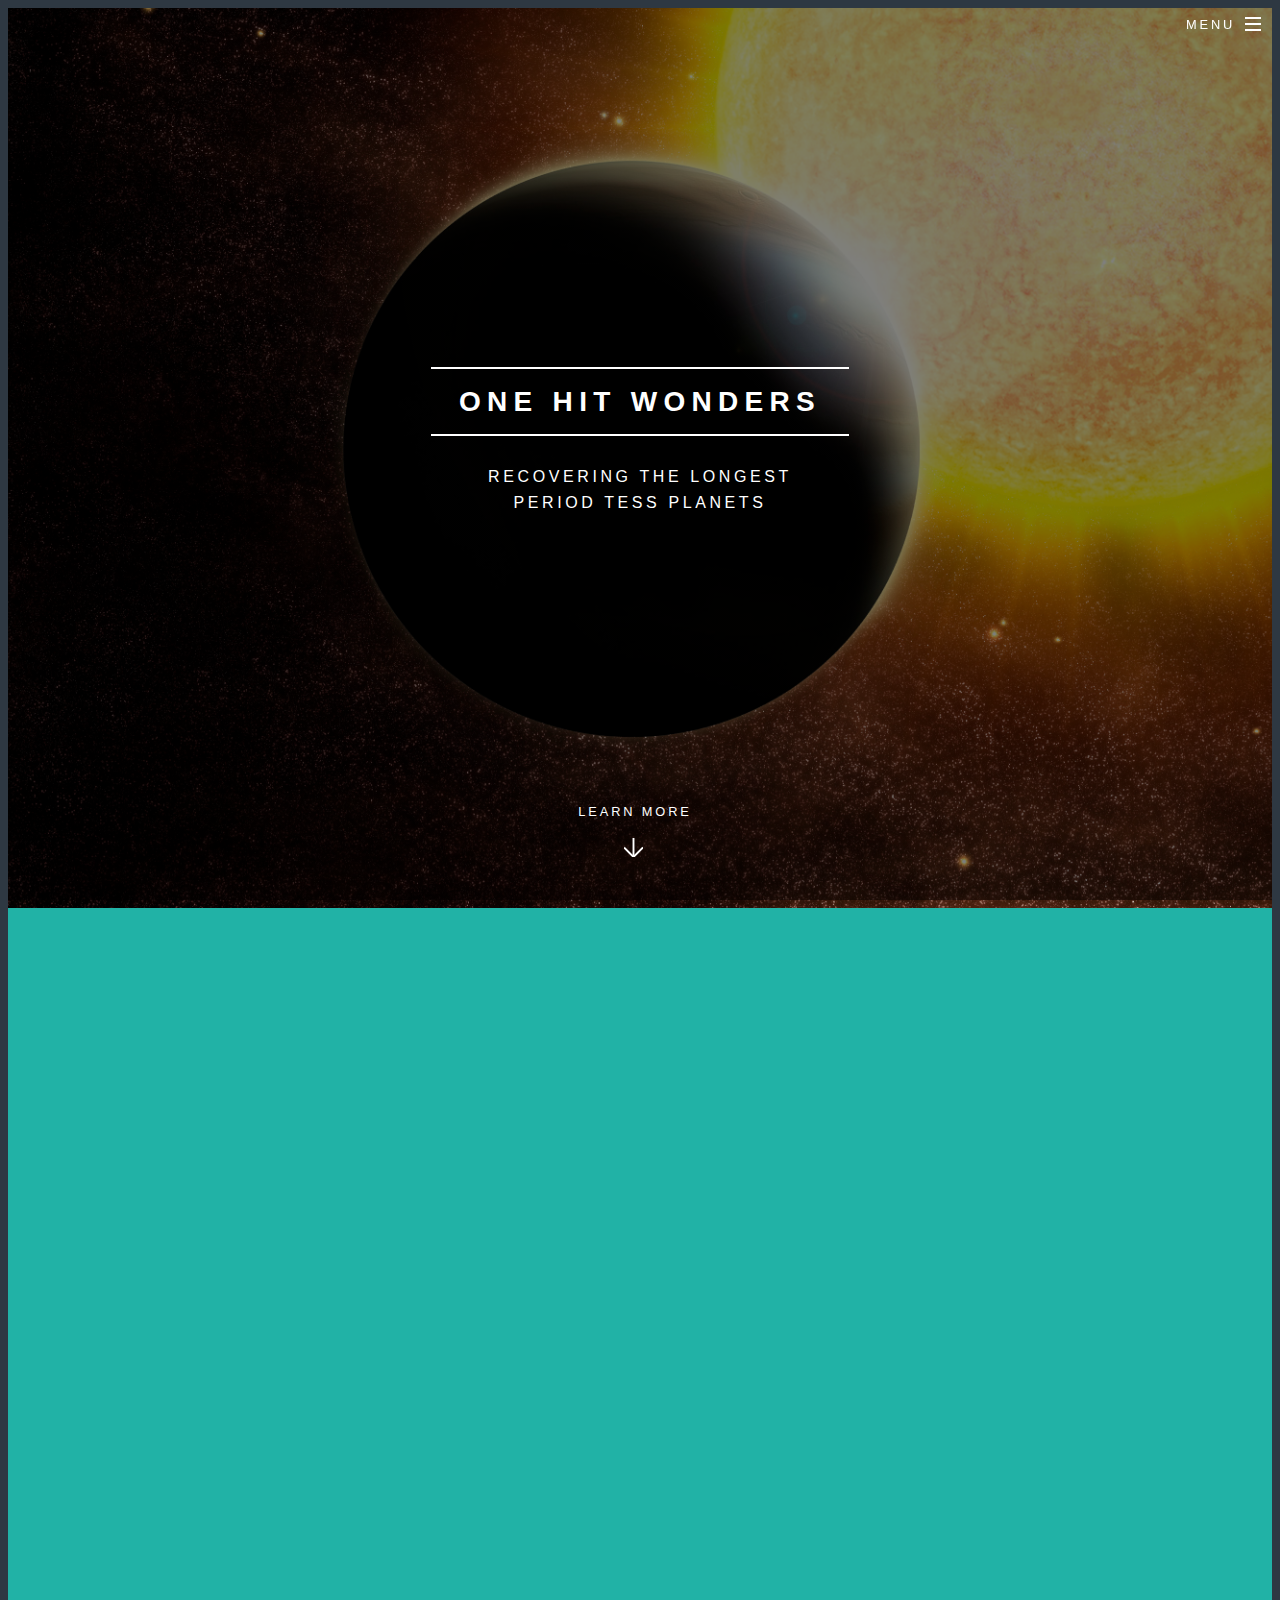
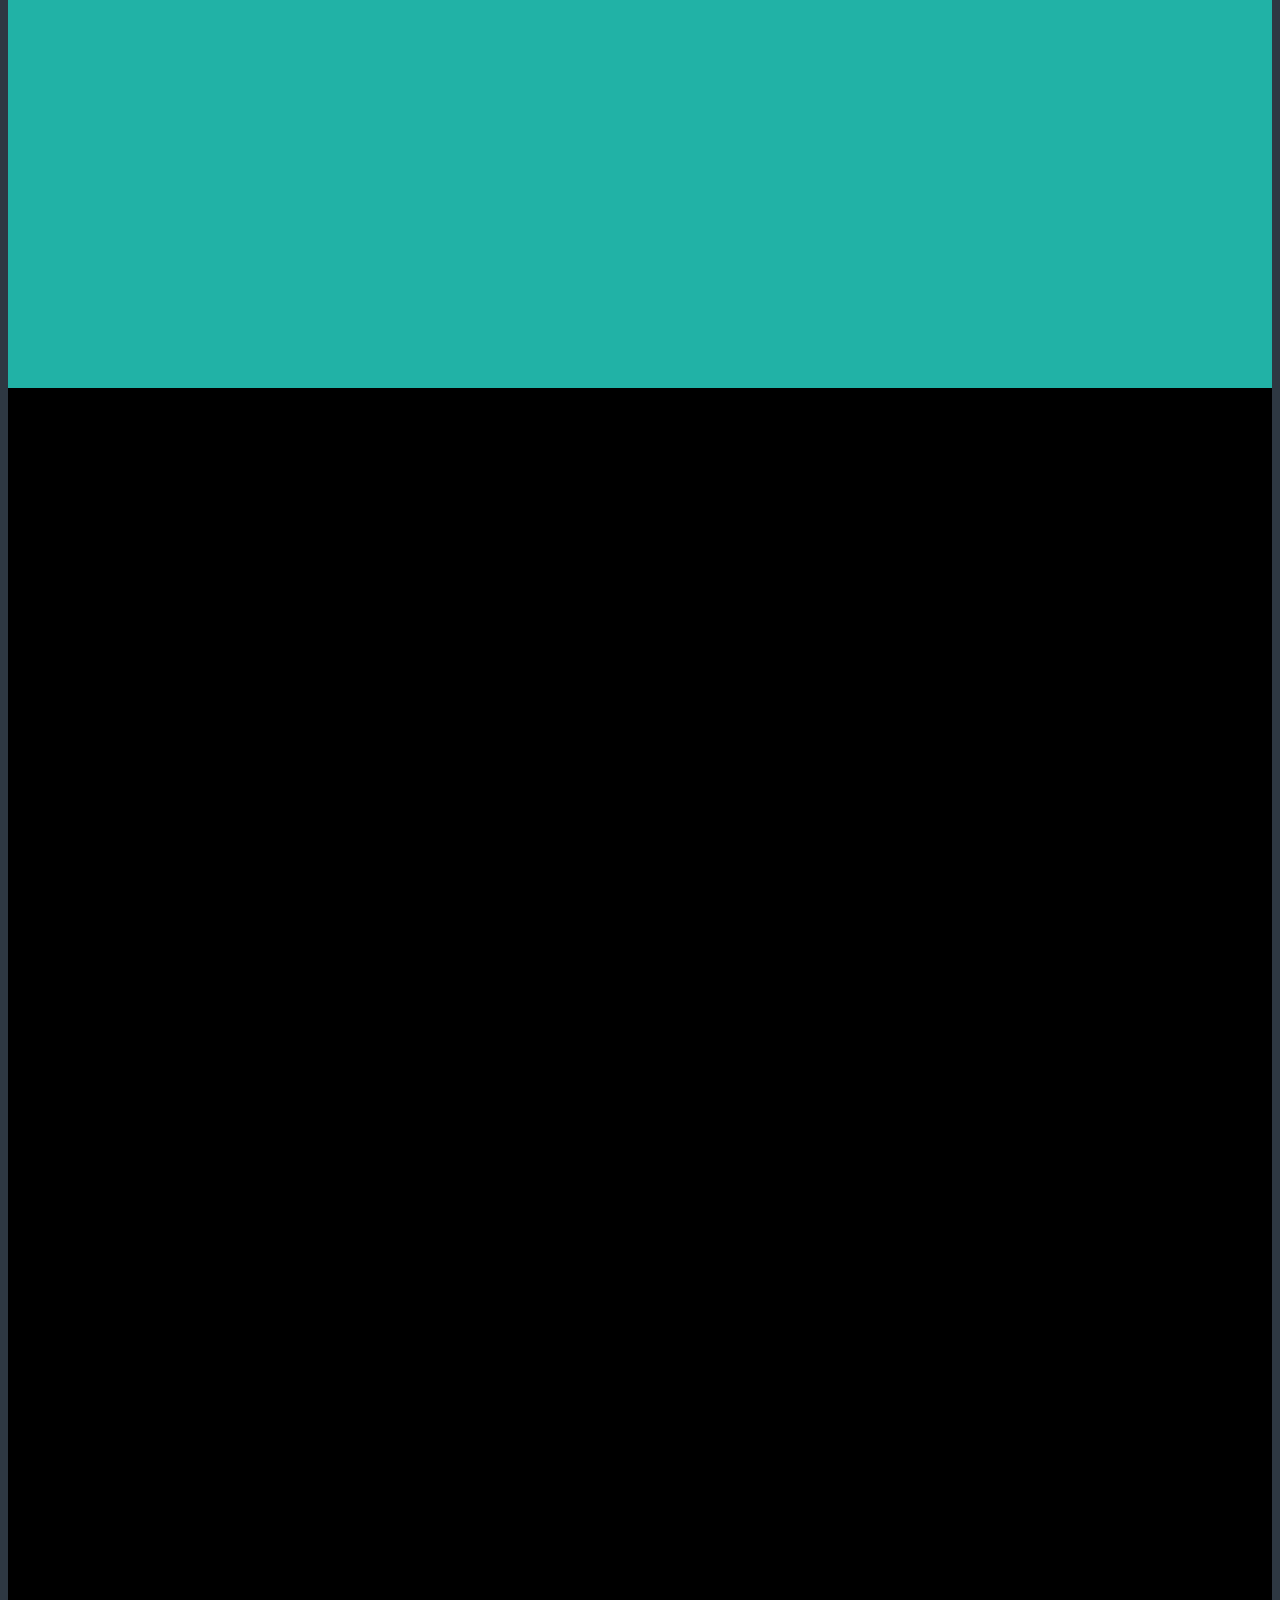
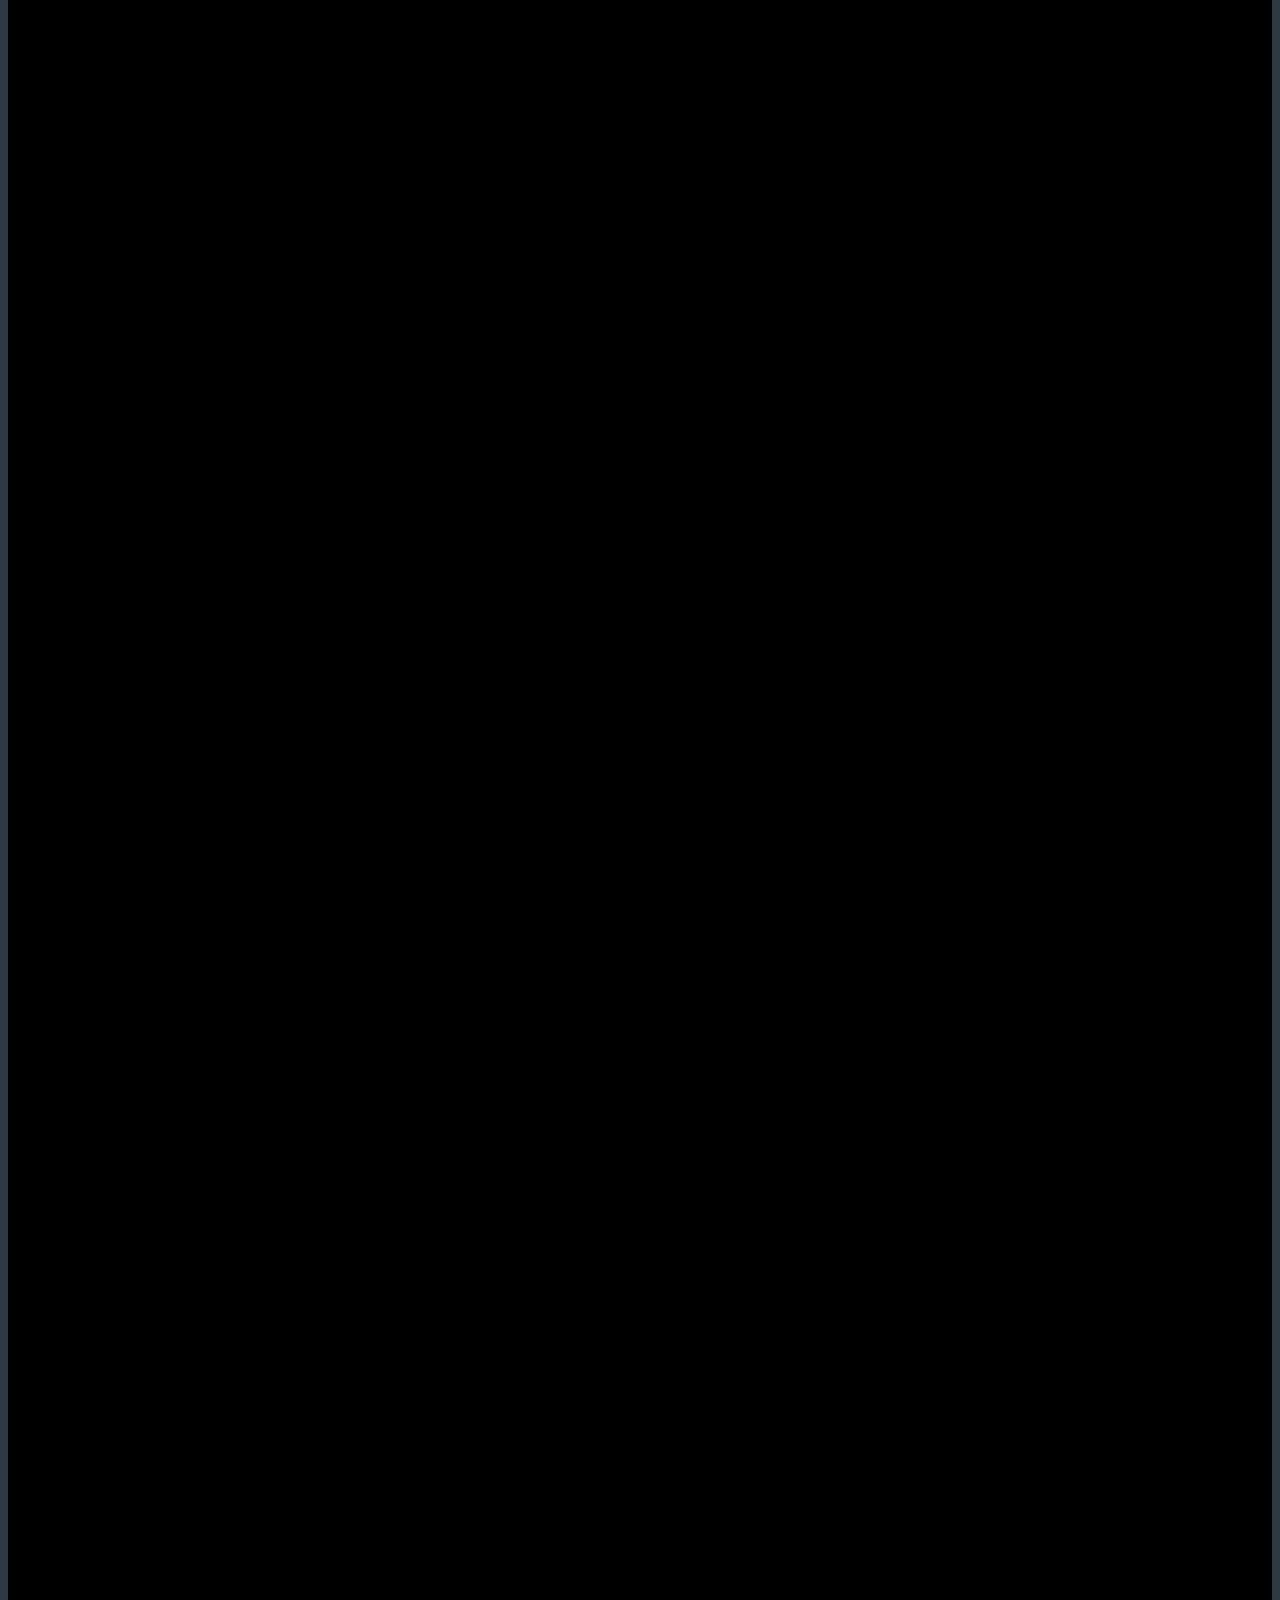
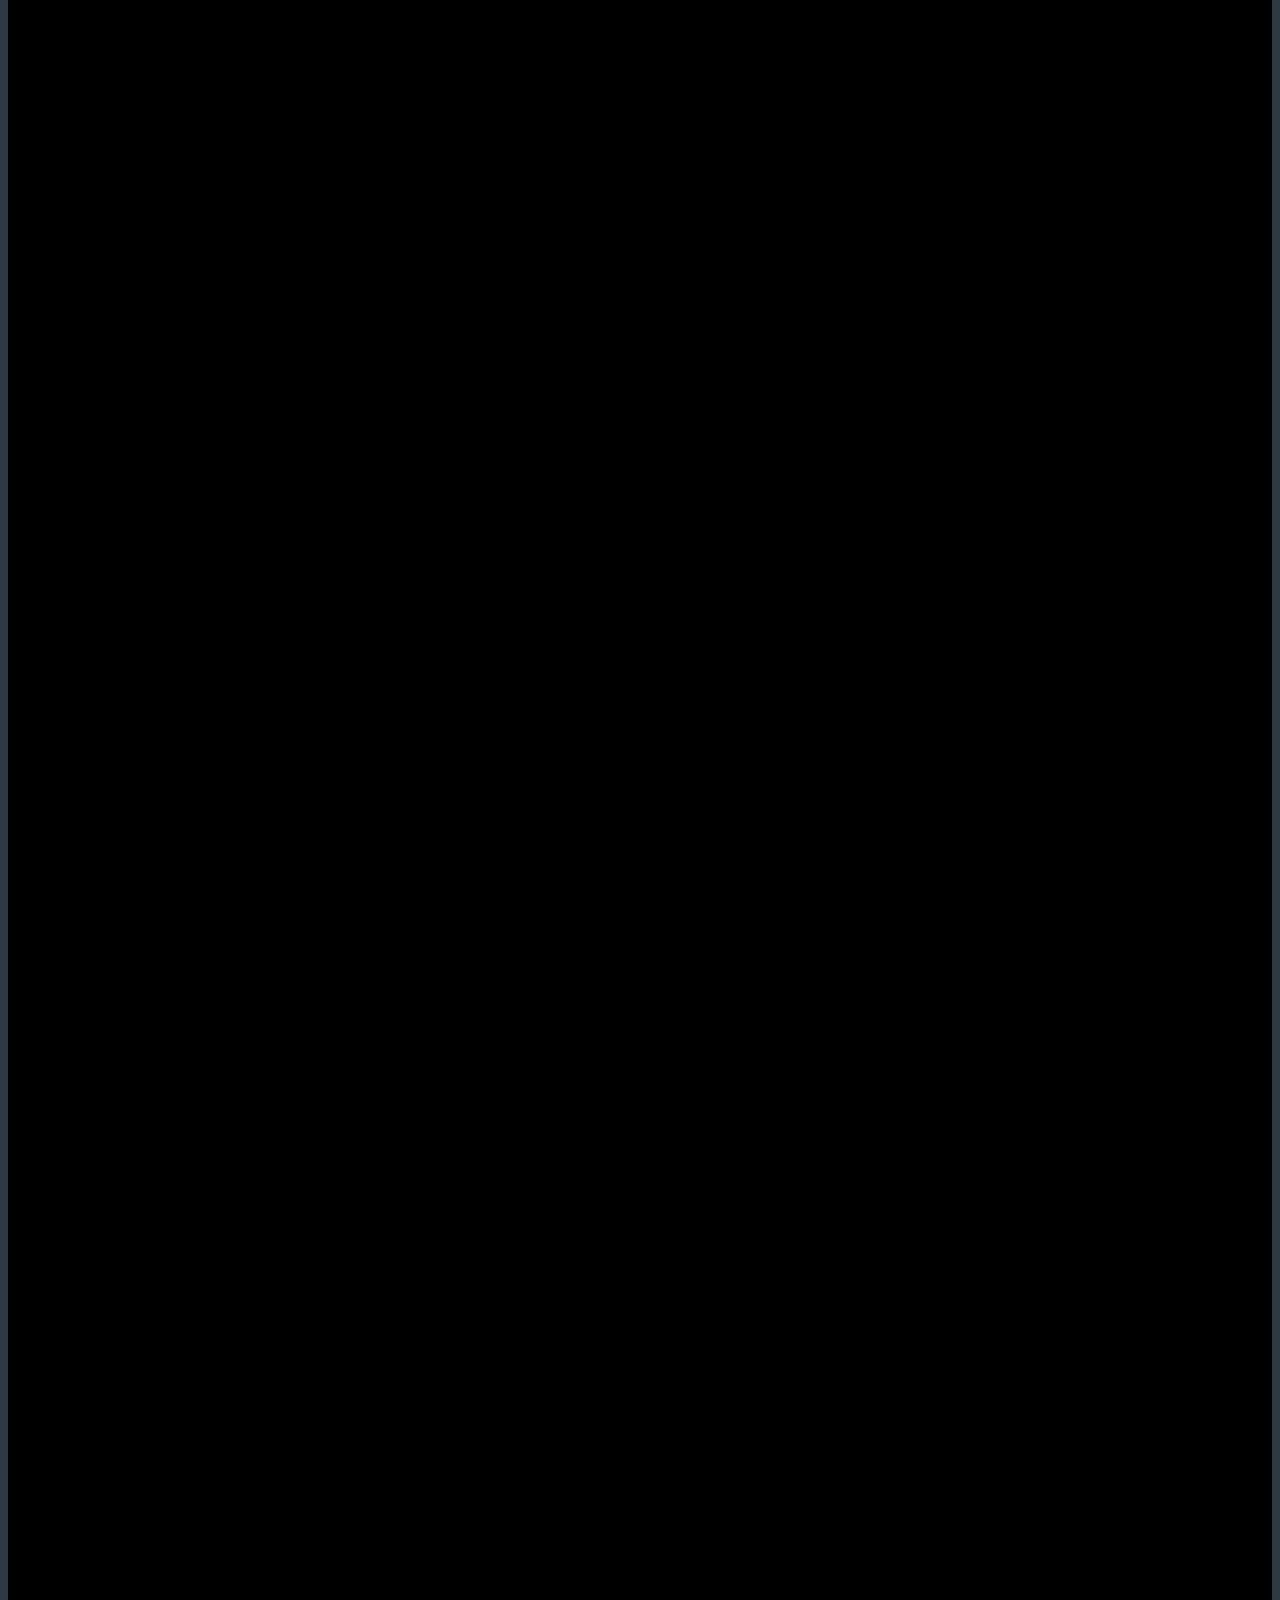
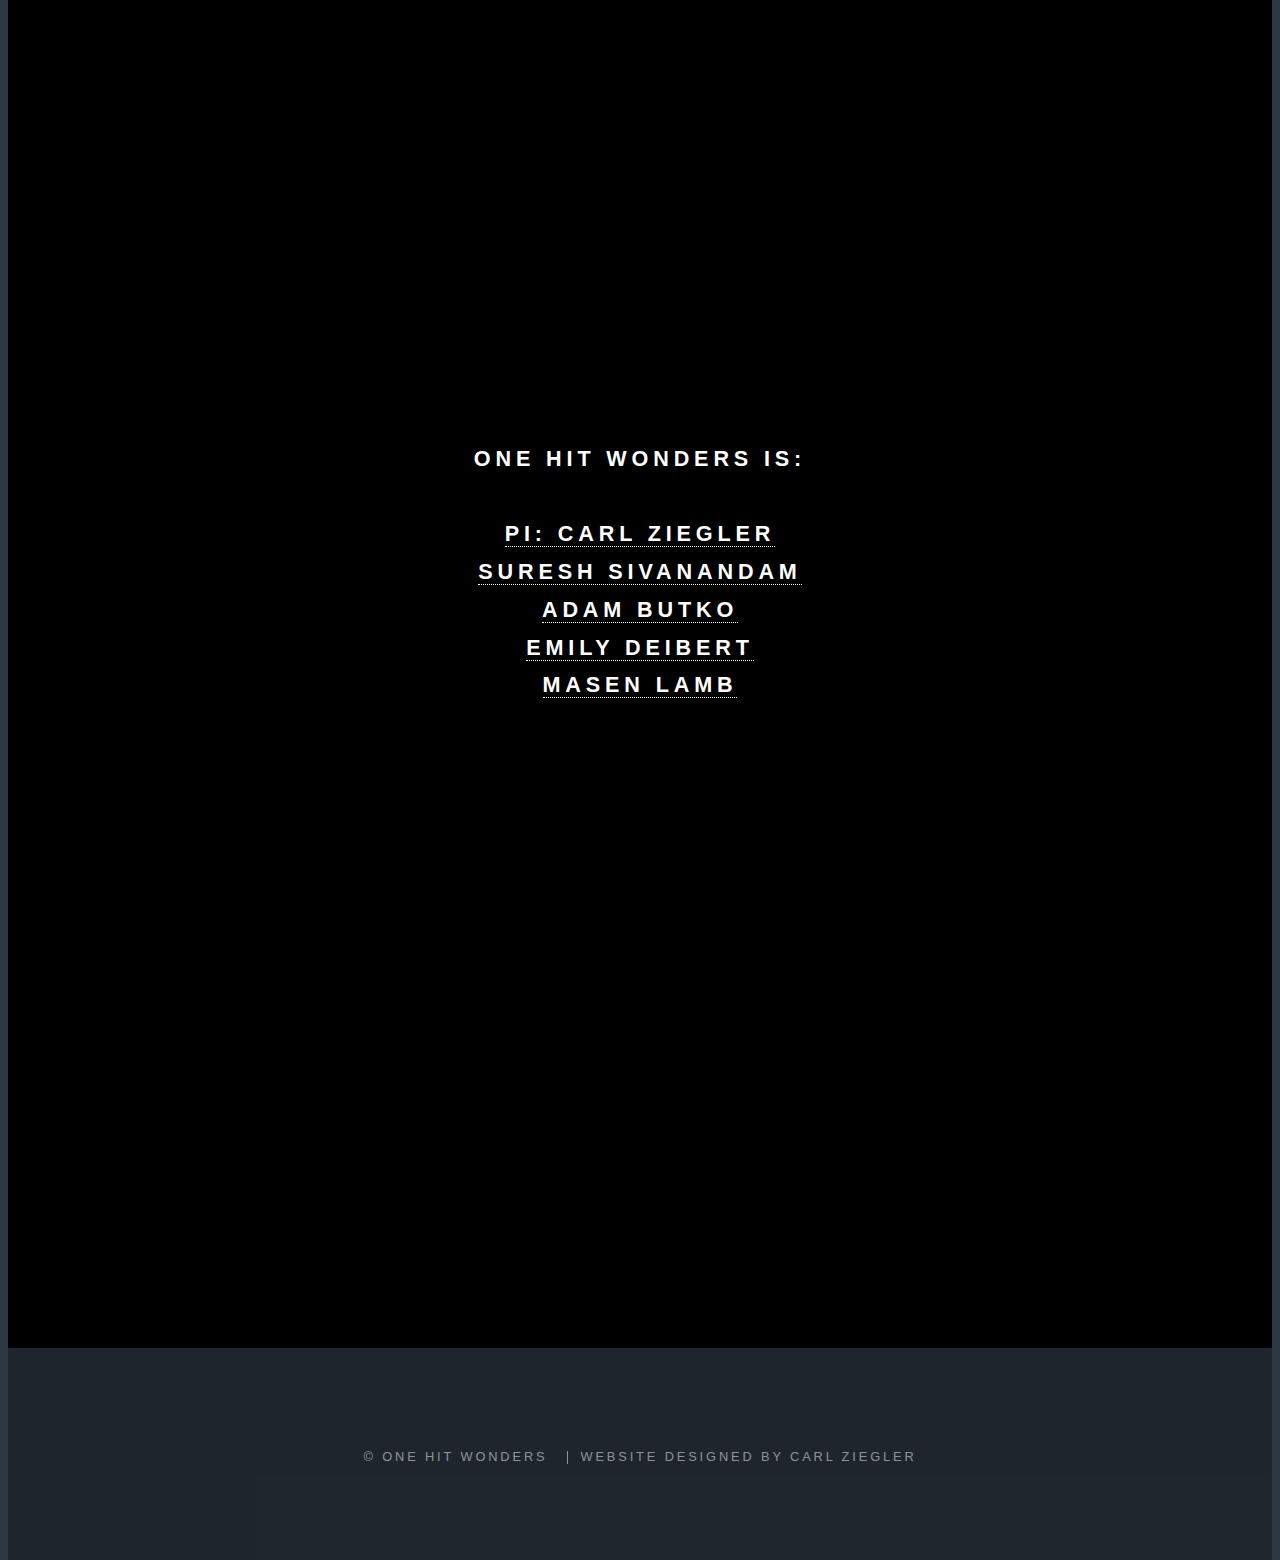
<file: index.html>
<!DOCTYPE HTML>
<html>
	<head>
		<title>One Hit Wonders</title>
		<meta charset="utf-8" />
		<meta name="viewport" content="width=device-width, initial-scale=1, user-scalable=no" />
		<link rel="stylesheet" href="assets/css/main.css" />
		<noscript><link rel="stylesheet" href="assets/css/noscript.css" /></noscript>
        <link rel="shortcut icon" href="images/icon.png" type="image/x-icon" />


	</head>
	<body class="landing is-preload" onload="animateHTML().init(); animateHTML2().init(); animateHTML3().init();">

		<!-- Page Wrapper -->
			<div id="page-wrapper">

				<!-- Header -->
					<header id="header" class="alt">
						<h1><a href="index.html">One Hit Wonders</a></h1>
						<nav id="nav">
							<ul>
								<li class="special">
									<a href="#menu" class="menuToggle"><span>Menu</span></a>
									<div id="menu">
										<ul>
											<li><a href="index.html">Home</a></li>
											<li><a href="index.html#one">About</a></li>
											<li><a href="index.html#contact">Who we are</a></li>
											<li><a href="blog.html">Blog</a></li>

										</ul>
									</div>
								</li>
							</ul>
						</nav>
					</header>

				<!-- Banner -->
					<section id="banner">
						<div class="inner">
							<h2>One Hit Wonders</h2>
							<p>Recovering the longest<br />
							period TESS planets</p>
						</div>
						<a href="#one" class="more scrolly">Learn More</a>
					</section>

				<!-- One -->
					<section id="one" class="wrapper style1 special">
						<div class="inner">
							<header class="major">
                                       <div class=hidden>
                                <div class=hidden>

								<h2><br /><br /><br /><br /><a href="https://www.nasa.gov/tess-transiting-exoplanet-survey-satellite" target="_blank">TESS</a> is finding thousands of planets<br />
								that <a href="https://en.wikipedia.org/wiki/Methods_of_detecting_exoplanets#Transit_photometry" target="_blank">transit</a> bright stars.<br /><br /><br /></h2></div>
							</header>
						</div>
                                <div class=hidden2>


                        <abc href="#two" class="scrolly">Continue</abc></div>

					</section>


				<!-- Two -->
					<section id="two" class="wrapper alt style2">
						<section class="spotlight2">
                            

							<div class="image"><div class=hidden><img src="images/tess_yield.png" alt="" /></div>
                            </div>
                            
                            <div class="content"><div class=hidden>
                            
								<h2>But most of these planets will have short periods,<br />
                                and orbit close to their host stars.</h2>
                               
                                <br><br><br><br><br><br>

                            </div>
                                                        <div class="right">
                            <div class=hidden2>
                                <abc href="#three" class="scrolly">Continue</abc>
                            </div>                            </div>
                            <br><br><br><br><br><br><br><br>

                            </div>


                            
<br><br><br><br>


						</section>
                        
                          <section id="three" class="wrapper alt style2">
                        <section class="spotlight2">
                            <div class="image"><div class=hidden><img src="images/animation.gif" alt="" /></div></div>
                            <div class="content"><div class=hidden>
                                <h2>TESS will observe a thousand long-period planets transit just once.</h2></div>
                                <br>
                                <div class=hidden2><h2>Without follow-up observations, most of these planets will be lost.</h2>
                                <br><br>
</div>
                            <div class="right"> <div class=hidden3>
                                <abc href="#four" class="scrolly">Continue</abc>
                            </div> </div>
<br /><br /><br /><br />
                            </div>
                        </section>
                    
                    <section id="four" class="wrapper style12 special">
                        <div class="inner">
                            <header class="major">
                                <div class=hidden>
                                <h2><br />The <i>One Hit Wonders</i> survey is hunting<br />
                                the TESS single transit planets.*<br /></h2></div>
                                <div class=hidden2>
                                <h2><br /><a href="#contact" class="scrolly">We</a> began September 2019 <a href="blog.html" class="scrolly">(follow our progress)</a>.<br /><br /></h2></div>
                            </header>
                            
                                <div class=hidden3>
                                       <rightabc href="#five" class="scrolly">*why are these interesting?</rightabc></div>
                        <h2><br /><br /></h2>
                        </div>
                    </section>

<div style="clear:both;">

					
				           <section id="five" class="wrapper alt style2">
                        <section class="spotlight2">
                            <div class="image"><div class=hidden><img src="images/period_vs_magnitude_previous_dark.png" alt="" /></div></div>
                            <div class="content"><div class=hidden>
                            <br>
                                <h2>Few long-period planets are known that transit bright stars.</h2>
                                <br>
                                <br><br><br>

                                <br>
</div>
                            <div class="right"><div class=hidden2>
                                <abc href="#six" class="scrolly">Continue</abc>
                            </div></div>
<br><br><br><br><br><br><br>
                            </div>
                        </section>
						
                        <section id="six" class="wrapper alt style2">
                        <section class="spotlight2">
                            <div class="image"><div class=hidden><img src="images/animation2.gif" alt="" /></div></div>
                            <div class="content"><div class=hidden>
                                <h2>We expect <i>One Hit Wonders</i> to find many of these planets.</h2></div>
                                <br>
                                <div class=hidden2><h3>Studying these systems will help us better understand the atmospheres of cooler exoplanets.</h3>
                                                                <br><br><br>
</div>
                            <div class="right"><div class=hidden3>
                                <abc href="#contact" class="scrolly">Who we are</abc>
                            </div></div>

                            </div>
                        </section>


                    <section id="contact" class="wrapper style12 special">
                        <div class="inner">
                            <header class="major">
                                <h2><br /><br />One Hit Wonders is:<br /><br /><a href="http://www.carl.science/" target="_blank">
PI: Carl Ziegler</a><br /><a href="http://thor.dunlap.utoronto.ca/~suresh/main/" target="_blank">Suresh Sivanandam</a><br /><a href="http://www.dunlap.utoronto.ca/dunlap-people/adam-butko/" target="_blank">Adam Butko</a><br /><a href="http://www.astro.utoronto.ca/contact/directory-all-a-z/name/emily-deibert/" target="_blank">Emily Deibert</a><br /><a href="http://www.dunlap.utoronto.ca/dunlap-people/dr-masen-lamb/
" target="_blank">Masen Lamb</a><br /><br /><br /></h2>
								
                            <div class=hidden3>
                                <h2><a href="index.html">Back to the top</a></h2>
                            </div>
                            </header>
                        </div>
                    </section>
					
					
				<!-- Footer -->
					<footer id="footer">
						<ul class="copyright">
							<li>&copy; One Hit Wonders</li>
                            <li>Website designed by Carl Ziegler</li>

						</ul>
					</footer>

			</div>

		<!-- Scripts -->
			<script src="assets/js/jquery.min.js"></script>
			<script src="assets/js/jquery.scrollex.min.js"></script>
			<script src="assets/js/jquery.scrolly.min.js"></script>
			<script src="assets/js/browser.min.js"></script>
			<script src="assets/js/breakpoints.min.js"></script>
			<script src="assets/js/util.js"></script>
			<script src="assets/js/main.js"></script>
            <script src="assets/js/animate.js"></script>
            <script src="assets/js/animate2.js"></script>
            <script src="assets/js/animate3.js"></script>


	</body>
</html>
</file>
<file: assets/css/noscript.css>
/*
	Spectral by HTML5 UP
	html5up.net | @ajlkn
	Free for personal and commercial use under the CCA 3.0 license (html5up.net/license)
*/

/* Banner */

	body.is-preload #banner h2 {
		-moz-transform: none;
		-webkit-transform: none;
		-ms-transform: none;
		transform: none;
		opacity: 1;
	}

		body.is-preload #banner h2:before, body.is-preload #banner h2:after {
			width: 100%;
		}

	body.is-preload #banner .more {
		-moz-transform: none;
		-webkit-transform: none;
		-ms-transform: none;
		transform: none;
		opacity: 1;
	}

	body.is-preload #banner:after {
		opacity: 0;
	}
</file>
<file: assets/css/main.css>
@import url(font-awesome.min.css);/Users/ziegler/Desktop/single_transits/webpage/assets/css/main.css
@import url("https://fonts.googleapis.com/css?family=Open+Sans:400,400italic,600,600italic,800,800italic");


html, body, div, span, applet, object,
iframe, h1, h2, h3, h4, h5, h6, p, blockquote,
pre, a, abbr, acronym, address, big, cite,
code, del, dfn, em, img, ins, kbd, q, s, samp,
small, strike, strong, sub, sup, tt, var, b,
u, i, center, dl, dt, dd, ol, ul, li, fieldset,
form, label, legend, table, caption, tbody,
tfoot, thead, tr, th, td, article, aside,
canvas, details, embed, figure, figcaption,
footer, header, hgroup, menu, nav, output, ruby,
section, summary, time, mark, audio, video {
	margin: 0;
	padding: 0;
	border: 0;
	font-size: 100%;
	font: inherit;
	vertical-align: baseline;}

article, aside, details, figcaption, figure,
footer, header, hgroup, menu, nav, section {
	display: block;}

body {
	line-height: 1;
}

body{overflow: hidden;}

ol, ul {
	list-style: none;
}

blockquote, q {
	quotes: none;
}

	blockquote:before, blockquote:after, q:before, q:after {
		content: '';
		content: none;
	}

table {
	border-collapse: collapse;
	border-spacing: 0;
}

body {
	-webkit-text-size-adjust: none;
}

mark {
	background-color: transparent;
	color: inherit;
}

input::-moz-focus-inner {
	border: 0;
	padding: 0;
}

input, select, textarea {
	-moz-appearance: none;
	-webkit-appearance: none;
	-ms-appearance: none;
	appearance: none;
}

/* Basic */

	@-ms-viewport {
		width: device-width;
	}

	html {
		box-sizing: border-box;
	}

	*, *:before, *:after {
		box-sizing: inherit;
	}

	body {
		background: #2e3842;
	}

		body.is-preload *, body.is-preload *:before, body.is-preload *:after {
			-moz-animation: none !important;
			-webkit-animation: none !important;
			-ms-animation: none !important;
			animation: none !important;
			-moz-transition: none !important;
			-webkit-transition: none !important;
			-ms-transition: none !important;
			transition: none !important;
		}

	body, input, select, textarea {
		color: #fff;
		font-family: "Open Sans", Helvetica, sans-serif;
		font-size: 15pt;
		font-weight: 400;
		letter-spacing: 0.075em;
		line-height: 1.65em;
	}

		@media screen and (max-width: 1680px) {

			body, input, select, textarea {
				font-size: 13pt;
			}

		}

		@media screen and (max-width: 1280px) {

			body, input, select, textarea {
				font-size: 12pt;
			}

		}

		@media screen and (max-width: 736px) {

			body, input, select, textarea {
				font-size: 11pt;
				letter-spacing: 0.0375em;
			}

		}

	a {
		-moz-transition: color 0.2s ease, border-bottom-color 0.2s ease;
		-webkit-transition: color 0.2s ease, border-bottom-color 0.2s ease;
		-ms-transition: color 0.2s ease, border-bottom-color 0.2s ease;
		transition: color 0.2s ease, border-bottom-color 0.2s ease;
		border-bottom: dotted 1px;
		color: inherit;
		text-decoration: none;
	}

		a:hover {
			border-bottom-color: transparent;
		}

	strong, b {
		color: #fff;
		font-weight: 600;
	}

	em, i {
		font-style: italic;
	}

	p {
		margin: 0 0 2em 0;
	}

	h1, h2, h3, h4, h5, h6 {
		color: #fff;
		font-weight: 800;
		letter-spacing: 0.225em;
		line-height: 1em;
		margin: 0 0 1em 0;
		text-transform: uppercase;
	}

		h1 a, h2 a, h3 a, h4 a, h5 a, h6 a {
			color: inherit;
			text-decoration: none;
		}

	h2 {
		font-size: 1.35em;
		line-height: 1.75em;
	}

		@media screen and (max-width: 736px) {

			h2 {
				font-size: 1.1em;
				line-height: 1.65em;
			}

		}

	h3 {
		font-size: 1.15em;
		line-height: 1.75em;
	}

		@media screen and (max-width: 736px) {

			h3 {
				font-size: 1em;
				line-height: 1.65em;
			}

		}

	h4 {
		font-size: 1em;
		line-height: 1.5em;
	}

	h5 {
		font-size: 0.8em;
		line-height: 1.5em;
	}

	h6 {
		font-size: 0.7em;
		line-height: 1.5em;
	}

	sub {
		font-size: 0.8em;
		position: relative;
		top: 0.5em;
	}

	sup {
		font-size: 0.8em;
		position: relative;
		top: -0.5em;
	}

	hr {
		border: 0;
		border-bottom: solid 2px #fff;
		margin: 3em 0;
	}

		hr.major {
			margin: 4.5em 0;
		}

	blockquote {
		border-left: solid 4px #fff;
		font-style: italic;
		margin: 0 0 2em 0;
		padding: 0.5em 0 0.5em 2em;
	}

	code {
		background: rgba(144, 144, 144, 0.25);
		border-radius: 3px;
		font-family: "Courier New", monospace;
		font-size: 0.9em;
		letter-spacing: 0;
		margin: 0 0.25em;
		padding: 0.25em 0.65em;
	}

	pre {
		-webkit-overflow-scrolling: touch;
		font-family: "Courier New", monospace;
		font-size: 0.9em;
		margin: 0 0 2em 0;
	}

		pre code {
			display: block;
			line-height: 1.75em;
			padding: 1em 1.5em;
			overflow-x: auto;
		}

	.align-left {
		text-align: left;
	}

	.align-center {
		text-align: center;
	}

	.align-right {
		text-align: right;
	}

/* Row */

	.row {
		display: flex;
		flex-wrap: wrap;
		box-sizing: border-box;
		align-items: stretch;
	}

		.row > * {
			box-sizing: border-box;
		}

		.row.gtr-uniform > * > :last-child {
			margin-bottom: 0;
		}

		.row.aln-left {
			justify-content: flex-start;
		}

		.row.aln-center {
			justify-content: center;
		}

		.row.aln-right {
			justify-content: flex-end;
		}

		.row.aln-top {
			align-items: flex-start;
		}

		.row.aln-middle {
			align-items: center;
		}

		.row.aln-bottom {
			align-items: flex-end;
		}

		.row > .imp {
			order: -1;
		}

		.row > .col-1 {
			width: 8.3333333333%;
		}

		.row > .off-1 {
			margin-left: 8.3333333333%;
		}

		.row > .col-2 {
			width: 16.6666666667%;
		}

		.row > .off-2 {
			margin-left: 16.6666666667%;
		}

		.row > .col-3 {
			width: 25%;
		}

		.row > .off-3 {
			margin-left: 25%;
		}

		.row > .col-4 {
			width: 33.3333333333%;
		}

		.row > .off-4 {
			margin-left: 33.3333333333%;
		}

		.row > .col-5 {
			width: 41.6666666667%;
		}

		.row > .off-5 {
			margin-left: 41.6666666667%;
		}

		.row > .col-6 {
			width: 50%;
		}

		.row > .off-6 {
			margin-left: 50%;
		}

		.row > .col-7 {
			width: 58.3333333333%;
		}

		.row > .off-7 {
			margin-left: 58.3333333333%;
		}

		.row > .col-8 {
			width: 66.6666666667%;
		}

		.row > .off-8 {
			margin-left: 66.6666666667%;
		}

		.row > .col-9 {
			width: 75%;
		}

		.row > .off-9 {
			margin-left: 75%;
		}

		.row > .col-10 {
			width: 83.3333333333%;
		}

		.row > .off-10 {
			margin-left: 83.3333333333%;
		}

		.row > .col-11 {
			width: 91.6666666667%;
		}

		.row > .off-11 {
			margin-left: 91.6666666667%;
		}

		.row > .col-12 {
			width: 100%;
		}

		.row > .off-12 {
			margin-left: 100%;
		}

		.row.gtr-0 {
			margin-top: 0;
			margin-left: 0em;
		}

			.row.gtr-0 > * {
				padding: 0 0 0 0em;
			}

			.row.gtr-0.gtr-uniform {
				margin-top: 0em;
			}

				.row.gtr-0.gtr-uniform > * {
					padding-top: 0em;
				}

		.row.gtr-25 {
			margin-top: 0;
			margin-left: -0.375em;
		}

			.row.gtr-25 > * {
				padding: 0 0 0 0.375em;
			}

			.row.gtr-25.gtr-uniform {
				margin-top: -0.375em;
			}

				.row.gtr-25.gtr-uniform > * {
					padding-top: 0.375em;
				}

		.row.gtr-50 {
			margin-top: 0;
			margin-left: -0.75em;
		}

			.row.gtr-50 > * {
				padding: 0 0 0 0.75em;
			}

			.row.gtr-50.gtr-uniform {
				margin-top: -0.75em;
			}

				.row.gtr-50.gtr-uniform > * {
					padding-top: 0.75em;
				}

		.row {
			margin-top: 0;
			margin-left: -1.5em;
		}

			.row > * {
				padding: 0 0 0 1.5em;
			}

			.row.gtr-uniform {
				margin-top: -1.5em;
			}

				.row.gtr-uniform > * {
					padding-top: 1.5em;
				}

		.row.gtr-150 {
			margin-top: 0;
			margin-left: -2.25em;
		}

			.row.gtr-150 > * {
				padding: 0 0 0 2.25em;
			}

			.row.gtr-150.gtr-uniform {
				margin-top: -2.25em;
			}

				.row.gtr-150.gtr-uniform > * {
					padding-top: 2.25em;
				}

		.row.gtr-200 {
			margin-top: 0;
			margin-left: -3em;
		}

			.row.gtr-200 > * {
				padding: 0 0 0 3em;
			}

			.row.gtr-200.gtr-uniform {
				margin-top: -3em;
			}

				.row.gtr-200.gtr-uniform > * {
					padding-top: 3em;
				}

		@media screen and (max-width: 1680px) {

			.row {
				display: flex;
				flex-wrap: wrap;
				box-sizing: border-box;
				align-items: stretch;
			}

				.row > * {
					box-sizing: border-box;
				}

				.row.gtr-uniform > * > :last-child {
					margin-bottom: 0;
				}

				.row.aln-left {
					justify-content: flex-start;
				}

				.row.aln-center {
					justify-content: center;
				}

				.row.aln-right {
					justify-content: flex-end;
				}

				.row.aln-top {
					align-items: flex-start;
				}

				.row.aln-middle {
					align-items: center;
				}

				.row.aln-bottom {
					align-items: flex-end;
				}

				.row > .imp-xlarge {
					order: -1;
				}

				.row > .col-1-xlarge {
					width: 8.3333333333%;
				}

				.row > .off-1-xlarge {
					margin-left: 8.3333333333%;
				}

				.row > .col-2-xlarge {
					width: 16.6666666667%;
				}

				.row > .off-2-xlarge {
					margin-left: 16.6666666667%;
				}

				.row > .col-3-xlarge {
					width: 25%;
				}

				.row > .off-3-xlarge {
					margin-left: 25%;
				}

				.row > .col-4-xlarge {
					width: 33.3333333333%;
				}

				.row > .off-4-xlarge {
					margin-left: 33.3333333333%;
				}

				.row > .col-5-xlarge {
					width: 41.6666666667%;
				}

				.row > .off-5-xlarge {
					margin-left: 41.6666666667%;
				}

				.row > .col-6-xlarge {
					width: 50%;
				}

				.row > .off-6-xlarge {
					margin-left: 50%;
				}

				.row > .col-7-xlarge {
					width: 58.3333333333%;
				}

				.row > .off-7-xlarge {
					margin-left: 58.3333333333%;
				}

				.row > .col-8-xlarge {
					width: 66.6666666667%;
				}

				.row > .off-8-xlarge {
					margin-left: 66.6666666667%;
				}

				.row > .col-9-xlarge {
					width: 75%;
				}

				.row > .off-9-xlarge {
					margin-left: 75%;
				}

				.row > .col-10-xlarge {
					width: 83.3333333333%;
				}

				.row > .off-10-xlarge {
					margin-left: 83.3333333333%;
				}

				.row > .col-11-xlarge {
					width: 91.6666666667%;
				}

				.row > .off-11-xlarge {
					margin-left: 91.6666666667%;
				}

				.row > .col-12-xlarge {
					width: 100%;
				}

				.row > .off-12-xlarge {
					margin-left: 100%;
				}

				.row.gtr-0 {
					margin-top: 0;
					margin-left: 0em;
				}

					.row.gtr-0 > * {
						padding: 0 0 0 0em;
					}

					.row.gtr-0.gtr-uniform {
						margin-top: 0em;
					}

						.row.gtr-0.gtr-uniform > * {
							padding-top: 0em;
						}

				.row.gtr-25 {
					margin-top: 0;
					margin-left: -0.375em;
				}

					.row.gtr-25 > * {
						padding: 0 0 0 0.375em;
					}

					.row.gtr-25.gtr-uniform {
						margin-top: -0.375em;
					}

						.row.gtr-25.gtr-uniform > * {
							padding-top: 0.375em;
						}

				.row.gtr-50 {
					margin-top: 0;
					margin-left: -0.75em;
				}

					.row.gtr-50 > * {
						padding: 0 0 0 0.75em;
					}

					.row.gtr-50.gtr-uniform {
						margin-top: -0.75em;
					}

						.row.gtr-50.gtr-uniform > * {
							padding-top: 0.75em;
						}

				.row {
					margin-top: 0;
					margin-left: -1.5em;
				}

					.row > * {
						padding: 0 0 0 1.5em;
					}

					.row.gtr-uniform {
						margin-top: -1.5em;
					}

						.row.gtr-uniform > * {
							padding-top: 1.5em;
						}

				.row.gtr-150 {
					margin-top: 0;
					margin-left: -2.25em;
				}

					.row.gtr-150 > * {
						padding: 0 0 0 2.25em;
					}

					.row.gtr-150.gtr-uniform {
						margin-top: -2.25em;
					}

						.row.gtr-150.gtr-uniform > * {
							padding-top: 2.25em;
						}

				.row.gtr-200 {
					margin-top: 0;
					margin-left: -3em;
				}

					.row.gtr-200 > * {
						padding: 0 0 0 3em;
					}

					.row.gtr-200.gtr-uniform {
						margin-top: -3em;
					}

						.row.gtr-200.gtr-uniform > * {
							padding-top: 3em;
						}

		}

		@media screen and (max-width: 1280px) {

			.row {
				display: flex;
				flex-wrap: wrap;
				box-sizing: border-box;
				align-items: stretch;
			}

				.row > * {
					box-sizing: border-box;
				}

				.row.gtr-uniform > * > :last-child {
					margin-bottom: 0;
				}

				.row.aln-left {
					justify-content: flex-start;
				}

				.row.aln-center {
					justify-content: center;
				}

				.row.aln-right {
					justify-content: flex-end;
				}

				.row.aln-top {
					align-items: flex-start;
				}

				.row.aln-middle {
					align-items: center;
				}

				.row.aln-bottom {
					align-items: flex-end;
				}

				.row > .imp-large {
					order: -1;
				}

				.row > .col-1-large {
					width: 8.3333333333%;
				}

				.row > .off-1-large {
					margin-left: 8.3333333333%;
				}

				.row > .col-2-large {
					width: 16.6666666667%;
				}

				.row > .off-2-large {
					margin-left: 16.6666666667%;
				}

				.row > .col-3-large {
					width: 25%;
				}

				.row > .off-3-large {
					margin-left: 25%;
				}

				.row > .col-4-large {
					width: 33.3333333333%;
				}

				.row > .off-4-large {
					margin-left: 33.3333333333%;
				}

				.row > .col-5-large {
					width: 41.6666666667%;
				}

				.row > .off-5-large {
					margin-left: 41.6666666667%;
				}

				.row > .col-6-large {
					width: 50%;
				}

				.row > .off-6-large {
					margin-left: 50%;
				}

				.row > .col-7-large {
					width: 58.3333333333%;
				}

				.row > .off-7-large {
					margin-left: 58.3333333333%;
				}

				.row > .col-8-large {
					width: 66.6666666667%;
				}

				.row > .off-8-large {
					margin-left: 66.6666666667%;
				}

				.row > .col-9-large {
					width: 75%;
				}

				.row > .off-9-large {
					margin-left: 75%;
				}

				.row > .col-10-large {
					width: 83.3333333333%;
				}

				.row > .off-10-large {
					margin-left: 83.3333333333%;
				}

				.row > .col-11-large {
					width: 91.6666666667%;
				}

				.row > .off-11-large {
					margin-left: 91.6666666667%;
				}

				.row > .col-12-large {
					width: 100%;
				}

				.row > .off-12-large {
					margin-left: 100%;
				}

				.row.gtr-0 {
					margin-top: 0;
					margin-left: 0em;
				}

					.row.gtr-0 > * {
						padding: 0 0 0 0em;
					}

					.row.gtr-0.gtr-uniform {
						margin-top: 0em;
					}

						.row.gtr-0.gtr-uniform > * {
							padding-top: 0em;
						}

				.row.gtr-25 {
					margin-top: 0;
					margin-left: -0.375em;
				}

					.row.gtr-25 > * {
						padding: 0 0 0 0.375em;
					}

					.row.gtr-25.gtr-uniform {
						margin-top: -0.375em;
					}

						.row.gtr-25.gtr-uniform > * {
							padding-top: 0.375em;
						}

				.row.gtr-50 {
					margin-top: 0;
					margin-left: -0.75em;
				}

					.row.gtr-50 > * {
						padding: 0 0 0 0.75em;
					}

					.row.gtr-50.gtr-uniform {
						margin-top: -0.75em;
					}

						.row.gtr-50.gtr-uniform > * {
							padding-top: 0.75em;
						}

				.row {
					margin-top: 0;
					margin-left: -1.5em;
				}

					.row > * {
						padding: 0 0 0 1.5em;
					}

					.row.gtr-uniform {
						margin-top: -1.5em;
					}

						.row.gtr-uniform > * {
							padding-top: 1.5em;
						}

				.row.gtr-150 {
					margin-top: 0;
					margin-left: -2.25em;
				}

					.row.gtr-150 > * {
						padding: 0 0 0 2.25em;
					}

					.row.gtr-150.gtr-uniform {
						margin-top: -2.25em;
					}

						.row.gtr-150.gtr-uniform > * {
							padding-top: 2.25em;
						}

				.row.gtr-200 {
					margin-top: 0;
					margin-left: -3em;
				}

					.row.gtr-200 > * {
						padding: 0 0 0 3em;
					}

					.row.gtr-200.gtr-uniform {
						margin-top: -3em;
					}

						.row.gtr-200.gtr-uniform > * {
							padding-top: 3em;
						}

		}

		@media screen and (max-width: 980px) {

			.row {
				display: flex;
				flex-wrap: wrap;
				box-sizing: border-box;
				align-items: stretch;
			}

				.row > * {
					box-sizing: border-box;
				}

				.row.gtr-uniform > * > :last-child {
					margin-bottom: 0;
				}

				.row.aln-left {
					justify-content: flex-start;
				}

				.row.aln-center {
					justify-content: center;
				}

				.row.aln-right {
					justify-content: flex-end;
				}

				.row.aln-top {
					align-items: flex-start;
				}

				.row.aln-middle {
					align-items: center;
				}

				.row.aln-bottom {
					align-items: flex-end;
				}

				.row > .imp-medium {
					order: -1;
				}

				.row > .col-1-medium {
					width: 8.3333333333%;
				}

				.row > .off-1-medium {
					margin-left: 8.3333333333%;
				}

				.row > .col-2-medium {
					width: 16.6666666667%;
				}

				.row > .off-2-medium {
					margin-left: 16.6666666667%;
				}

				.row > .col-3-medium {
					width: 25%;
				}

				.row > .off-3-medium {
					margin-left: 25%;
				}

				.row > .col-4-medium {
					width: 33.3333333333%;
				}

				.row > .off-4-medium {
					margin-left: 33.3333333333%;
				}

				.row > .col-5-medium {
					width: 41.6666666667%;
				}

				.row > .off-5-medium {
					margin-left: 41.6666666667%;
				}

				.row > .col-6-medium {
					width: 50%;
				}

				.row > .off-6-medium {
					margin-left: 50%;
				}

				.row > .col-7-medium {
					width: 58.3333333333%;
				}

				.row > .off-7-medium {
					margin-left: 58.3333333333%;
				}

				.row > .col-8-medium {
					width: 66.6666666667%;
				}

				.row > .off-8-medium {
					margin-left: 66.6666666667%;
				}

				.row > .col-9-medium {
					width: 75%;
				}

				.row > .off-9-medium {
					margin-left: 75%;
				}

				.row > .col-10-medium {
					width: 83.3333333333%;
				}

				.row > .off-10-medium {
					margin-left: 83.3333333333%;
				}

				.row > .col-11-medium {
					width: 91.6666666667%;
				}

				.row > .off-11-medium {
					margin-left: 91.6666666667%;
				}

				.row > .col-12-medium {
					width: 100%;
				}

				.row > .off-12-medium {
					margin-left: 100%;
				}

				.row.gtr-0 {
					margin-top: 0;
					margin-left: 0em;
				}

					.row.gtr-0 > * {
						padding: 0 0 0 0em;
					}

					.row.gtr-0.gtr-uniform {
						margin-top: 0em;
					}

						.row.gtr-0.gtr-uniform > * {
							padding-top: 0em;
						}

				.row.gtr-25 {
					margin-top: 0;
					margin-left: -0.375em;
				}

					.row.gtr-25 > * {
						padding: 0 0 0 0.375em;
					}

					.row.gtr-25.gtr-uniform {
						margin-top: -0.375em;
					}

						.row.gtr-25.gtr-uniform > * {
							padding-top: 0.375em;
						}

				.row.gtr-50 {
					margin-top: 0;
					margin-left: -0.75em;
				}

					.row.gtr-50 > * {
						padding: 0 0 0 0.75em;
					}

					.row.gtr-50.gtr-uniform {
						margin-top: -0.75em;
					}

						.row.gtr-50.gtr-uniform > * {
							padding-top: 0.75em;
						}

				.row {
					margin-top: 0;
					margin-left: -1.5em;
				}

					.row > * {
						padding: 0 0 0 1.5em;
					}

					.row.gtr-uniform {
						margin-top: -1.5em;
					}

						.row.gtr-uniform > * {
							padding-top: 1.5em;
						}

				.row.gtr-150 {
					margin-top: 0;
					margin-left: -2.25em;
				}

					.row.gtr-150 > * {
						padding: 0 0 0 2.25em;
					}

					.row.gtr-150.gtr-uniform {
						margin-top: -2.25em;
					}

						.row.gtr-150.gtr-uniform > * {
							padding-top: 2.25em;
						}

				.row.gtr-200 {
					margin-top: 0;
					margin-left: -3em;
				}

					.row.gtr-200 > * {
						padding: 0 0 0 3em;
					}

					.row.gtr-200.gtr-uniform {
						margin-top: -3em;
					}

						.row.gtr-200.gtr-uniform > * {
							padding-top: 3em;
						}

		}

		@media screen and (max-width: 736px) {

			.row {
				display: flex;
				flex-wrap: wrap;
				box-sizing: border-box;
				align-items: stretch;
			}

				.row > * {
					box-sizing: border-box;
				}

				.row.gtr-uniform > * > :last-child {
					margin-bottom: 0;
				}

				.row.aln-left {
					justify-content: flex-start;
				}

				.row.aln-center {
					justify-content: center;
				}

				.row.aln-right {
					justify-content: flex-end;
				}

				.row.aln-top {
					align-items: flex-start;
				}

				.row.aln-middle {
					align-items: center;
				}

				.row.aln-bottom {
					align-items: flex-end;
				}

				.row > .imp-small {
					order: -1;
				}

				.row > .col-1-small {
					width: 8.3333333333%;
				}

				.row > .off-1-small {
					margin-left: 8.3333333333%;
				}

				.row > .col-2-small {
					width: 16.6666666667%;
				}

				.row > .off-2-small {
					margin-left: 16.6666666667%;
				}

				.row > .col-3-small {
					width: 25%;
				}

				.row > .off-3-small {
					margin-left: 25%;
				}

				.row > .col-4-small {
					width: 33.3333333333%;
				}

				.row > .off-4-small {
					margin-left: 33.3333333333%;
				}

				.row > .col-5-small {
					width: 41.6666666667%;
				}

				.row > .off-5-small {
					margin-left: 41.6666666667%;
				}

				.row > .col-6-small {
					width: 50%;
				}

				.row > .off-6-small {
					margin-left: 50%;
				}

				.row > .col-7-small {
					width: 58.3333333333%;
				}

				.row > .off-7-small {
					margin-left: 58.3333333333%;
				}

				.row > .col-8-small {
					width: 66.6666666667%;
				}

				.row > .off-8-small {
					margin-left: 66.6666666667%;
				}

				.row > .col-9-small {
					width: 75%;
				}

				.row > .off-9-small {
					margin-left: 75%;
				}

				.row > .col-10-small {
					width: 83.3333333333%;
				}

				.row > .off-10-small {
					margin-left: 83.3333333333%;
				}

				.row > .col-11-small {
					width: 91.6666666667%;
				}

				.row > .off-11-small {
					margin-left: 91.6666666667%;
				}

				.row > .col-12-small {
					width: 100%;
				}

				.row > .off-12-small {
					margin-left: 100%;
				}

				.row.gtr-0 {
					margin-top: 0;
					margin-left: 0em;
				}

					.row.gtr-0 > * {
						padding: 0 0 0 0em;
					}

					.row.gtr-0.gtr-uniform {
						margin-top: 0em;
					}

						.row.gtr-0.gtr-uniform > * {
							padding-top: 0em;
						}

				.row.gtr-25 {
					margin-top: 0;
					margin-left: -0.375em;
				}

					.row.gtr-25 > * {
						padding: 0 0 0 0.375em;
					}

					.row.gtr-25.gtr-uniform {
						margin-top: -0.375em;
					}

						.row.gtr-25.gtr-uniform > * {
							padding-top: 0.375em;
						}

				.row.gtr-50 {
					margin-top: 0;
					margin-left: -0.75em;
				}

					.row.gtr-50 > * {
						padding: 0 0 0 0.75em;
					}

					.row.gtr-50.gtr-uniform {
						margin-top: -0.75em;
					}

						.row.gtr-50.gtr-uniform > * {
							padding-top: 0.75em;
						}

				.row {
					margin-top: 0;
					margin-left: -1.5em;
				}

					.row > * {
						padding: 0 0 0 1.5em;
					}

					.row.gtr-uniform {
						margin-top: -1.5em;
					}

						.row.gtr-uniform > * {
							padding-top: 1.5em;
						}

				.row.gtr-150 {
					margin-top: 0;
					margin-left: -2.25em;
				}

					.row.gtr-150 > * {
						padding: 0 0 0 2.25em;
					}

					.row.gtr-150.gtr-uniform {
						margin-top: -2.25em;
					}

						.row.gtr-150.gtr-uniform > * {
							padding-top: 2.25em;
						}

				.row.gtr-200 {
					margin-top: 0;
					margin-left: -3em;
				}

					.row.gtr-200 > * {
						padding: 0 0 0 3em;
					}

					.row.gtr-200.gtr-uniform {
						margin-top: -3em;
					}

						.row.gtr-200.gtr-uniform > * {
							padding-top: 3em;
						}

		}

		@media screen and (max-width: 480px) {

			.row {
				display: flex;
				flex-wrap: wrap;
				box-sizing: border-box;
				align-items: stretch;
			}

				.row > * {
					box-sizing: border-box;
				}

				.row.gtr-uniform > * > :last-child {
					margin-bottom: 0;
				}

				.row.aln-left {
					justify-content: flex-start;
				}

				.row.aln-center {
					justify-content: center;
				}

				.row.aln-right {
					justify-content: flex-end;
				}

				.row.aln-top {
					align-items: flex-start;
				}

				.row.aln-middle {
					align-items: center;
				}

				.row.aln-bottom {
					align-items: flex-end;
				}

				.row > .imp-xsmall {
					order: -1;
				}

				.row > .col-1-xsmall {
					width: 8.3333333333%;
				}

				.row > .off-1-xsmall {
					margin-left: 8.3333333333%;
				}

				.row > .col-2-xsmall {
					width: 16.6666666667%;
				}

				.row > .off-2-xsmall {
					margin-left: 16.6666666667%;
				}

				.row > .col-3-xsmall {
					width: 25%;
				}

				.row > .off-3-xsmall {
					margin-left: 25%;
				}

				.row > .col-4-xsmall {
					width: 33.3333333333%;
				}

				.row > .off-4-xsmall {
					margin-left: 33.3333333333%;
				}

				.row > .col-5-xsmall {
					width: 41.6666666667%;
				}

				.row > .off-5-xsmall {
					margin-left: 41.6666666667%;
				}

				.row > .col-6-xsmall {
					width: 50%;
				}

				.row > .off-6-xsmall {
					margin-left: 50%;
				}

				.row > .col-7-xsmall {
					width: 58.3333333333%;
				}

				.row > .off-7-xsmall {
					margin-left: 58.3333333333%;
				}

				.row > .col-8-xsmall {
					width: 66.6666666667%;
				}

				.row > .off-8-xsmall {
					margin-left: 66.6666666667%;
				}

				.row > .col-9-xsmall {
					width: 75%;
				}

				.row > .off-9-xsmall {
					margin-left: 75%;
				}

				.row > .col-10-xsmall {
					width: 83.3333333333%;
				}

				.row > .off-10-xsmall {
					margin-left: 83.3333333333%;
				}

				.row > .col-11-xsmall {
					width: 91.6666666667%;
				}

				.row > .off-11-xsmall {
					margin-left: 91.6666666667%;
				}

				.row > .col-12-xsmall {
					width: 100%;
				}

				.row > .off-12-xsmall {
					margin-left: 100%;
				}

				.row.gtr-0 {
					margin-top: 0;
					margin-left: 0em;
				}

					.row.gtr-0 > * {
						padding: 0 0 0 0em;
					}

					.row.gtr-0.gtr-uniform {
						margin-top: 0em;
					}

						.row.gtr-0.gtr-uniform > * {
							padding-top: 0em;
						}

				.row.gtr-25 {
					margin-top: 0;
					margin-left: -0.375em;
				}

					.row.gtr-25 > * {
						padding: 0 0 0 0.375em;
					}

					.row.gtr-25.gtr-uniform {
						margin-top: -0.375em;
					}

						.row.gtr-25.gtr-uniform > * {
							padding-top: 0.375em;
						}

				.row.gtr-50 {
					margin-top: 0;
					margin-left: -0.75em;
				}

					.row.gtr-50 > * {
						padding: 0 0 0 0.75em;
					}

					.row.gtr-50.gtr-uniform {
						margin-top: -0.75em;
					}

						.row.gtr-50.gtr-uniform > * {
							padding-top: 0.75em;
						}

				.row {
					margin-top: 0;
					margin-left: -1.5em;
				}

					.row > * {
						padding: 0 0 0 1.5em;
					}

					.row.gtr-uniform {
						margin-top: -1.5em;
					}

						.row.gtr-uniform > * {
							padding-top: 1.5em;
						}

				.row.gtr-150 {
					margin-top: 0;
					margin-left: -2.25em;
				}

					.row.gtr-150 > * {
						padding: 0 0 0 2.25em;
					}

					.row.gtr-150.gtr-uniform {
						margin-top: -2.25em;
					}

						.row.gtr-150.gtr-uniform > * {
							padding-top: 2.25em;
						}

				.row.gtr-200 {
					margin-top: 0;
					margin-left: -3em;
				}

					.row.gtr-200 > * {
						padding: 0 0 0 3em;
					}

					.row.gtr-200.gtr-uniform {
						margin-top: -3em;
					}

						.row.gtr-200.gtr-uniform > * {
							padding-top: 3em;
						}

		}

/* Section/Article */

	section.special, article.special {
		text-align: center;
             height: 120vh;

	}


	header p {
		color: rgba(255, 255, 255, 0.5);
		position: relative;
		top: -0.25em;
	}

	header h3 + p {
		font-size: 1.1em;
	}

	header h4 + p,
	header h5 + p,
	header h6 + p {
		font-size: 0.9em;
	}

	header.major {
		margin: 0 0 3.5em 0;
	}

		header.major h2, header.major h3, header.major h4, header.major h5, header.major h6 {
			border-bottom: solid 2px #fff;
			display: inline-block;
			padding-bottom: 1em;
			position: relative;
		}

			header.major h2:after, header.major h3:after, header.major h4:after, header.major h5:after, header.major h6:after {
				content: '';
				display: block;
				height: 1px;
			}

		header.major p {
			color: #fff;
			top: 0;
		}

		@media screen and (max-width: 736px) {

			header.major {
				margin: 0 0 2em 0;
			}

		}

	@media screen and (max-width: 980px) {

		header br {
			display: none;
		}

	}

/* Form */

	form {
		margin: 0 0 2em 0;
	}

	label {
		color: #fff;
		display: block;
		font-size: 0.9em;
		font-weight: 600;
		margin: 0 0 1em 0;
	}

	input[type="text"],
	input[type="password"],
	input[type="email"],
	select,
	textarea {
		-moz-appearance: none;
		-webkit-appearance: none;
		-ms-appearance: none;
		appearance: none;
		background-color: rgba(144, 144, 144, 0.25);
		border-radius: 3px;
		border: none;
		color: inherit;
		display: block;
		outline: 0;
		padding: 0 1em;
		text-decoration: none;
		width: 100%;
	}

		input[type="text"]:invalid,
		input[type="password"]:invalid,
		input[type="email"]:invalid,
		select:invalid,
		textarea:invalid {
			box-shadow: none;
		}

		input[type="text"]:focus,
		input[type="password"]:focus,
		input[type="email"]:focus,
		select:focus,
		textarea:focus {
			box-shadow: 0 0 0 2px #21b2a6;
		}

	select {
		background-size: 1.25em;
		background-repeat: no-repeat;
		background-position: calc(100% - 1em) center;
		height: 2.75em;
		padding-right: 2.75em;
		text-overflow: ellipsis;
	}

		select:focus::-ms-value {
			background-color: transparent;
		}

		select::-ms-expand {
			display: none;
		}

	input[type="text"],
	input[type="password"],
	input[type="email"],
	select {
		height: 2.75em;
	}

	textarea {
		padding: 0.75em 1em;
	}

	input[type="checkbox"],
	input[type="radio"] {
		-moz-appearance: none;
		-webkit-appearance: none;
		-ms-appearance: none;
		appearance: none;
		display: block;
		float: left;
		margin-right: -2em;
		opacity: 0;
		width: 1em;
		z-index: -1;
	}

		input[type="checkbox"] + label,
		input[type="radio"] + label {
			text-decoration: none;
			color: #fff;
			cursor: pointer;
			display: inline-block;
			font-size: 1em;
			font-weight: 400;
			padding-left: 2.4em;
			padding-right: 0.75em;
			position: relative;
		}

			input[type="checkbox"] + label:before,
			input[type="radio"] + label:before {
				-moz-osx-font-smoothing: grayscale;
				-webkit-font-smoothing: antialiased;
				font-family: FontAwesome;
				font-style: normal;
				font-weight: normal;
				text-transform: none !important;
			}

			input[type="checkbox"] + label:before,
			input[type="radio"] + label:before {
				background: rgba(144, 144, 144, 0.25);
				border-radius: 3px;
				content: '';
				display: inline-block;
				height: 1.65em;
				left: 0;
				line-height: 1.58125em;
				position: absolute;
				text-align: center;
				top: 0;
				width: 1.65em;
			}

		input[type="checkbox"]:checked + label:before,
		input[type="radio"]:checked + label:before {
			background: #2e3842;
			color: #fff;
			content: '\f00c';
		}

		input[type="checkbox"]:focus + label:before,
		input[type="radio"]:focus + label:before {
			box-shadow: 0 0 0 2px #21b2a6;
		}

	input[type="checkbox"] + label:before {
		border-radius: 3px;
	}

	input[type="radio"] + label:before {
		border-radius: 100%;
	}

	::-webkit-input-placeholder {
		color: rgba(255, 255, 255, 0.5) !important;
		opacity: 1.0;
	}

	:-moz-placeholder {
		color: rgba(255, 255, 255, 0.5) !important;
		opacity: 1.0;
	}

	::-moz-placeholder {
		color: rgba(255, 255, 255, 0.5) !important;
		opacity: 1.0;
	}

	:-ms-input-placeholder {
		color: rgba(255, 255, 255, 0.5) !important;
		opacity: 1.0;
	}

/* Box */

	.box {
		border-radius: 3px;
		border: solid 2px #fff;
		margin-bottom: 2em;
		padding: 1.5em;
	}

		.box > :last-child,
		.box > :last-child > :last-child,
		.box > :last-child > :last-child > :last-child {
			margin-bottom: 0;
		}

		.box.alt {
			border: 0;
			border-radius: 0;
			padding: 0;
		}

/* Icon */

	.icon {
		text-decoration: none;
		border-bottom: none;
		position: relative;
	}

		.icon:before {
			-moz-osx-font-smoothing: grayscale;
			-webkit-font-smoothing: antialiased;
			font-family: FontAwesome;
			font-style: normal;
			font-weight: normal;
			text-transform: none !important;
		}

		.icon > .label {
			display: none;
		}

		.icon.major {
			-moz-transform: rotate(-45deg);
			-webkit-transform: rotate(-45deg);
			-ms-transform: rotate(-45deg);
			transform: rotate(-45deg);
			border-radius: 3px;
			border: solid 2px #fff;
			display: inline-block;
			font-size: 1.35em;
			height: calc(3em + 2px);
			line-height: 3em;
			text-align: center;
			width: calc(3em + 2px);
		}

			.icon.major:before {
				-moz-transform: rotate(45deg);
				-webkit-transform: rotate(45deg);
				-ms-transform: rotate(45deg);
				transform: rotate(45deg);
				display: inline-block;
				font-size: 1.5em;
			}

			@media screen and (max-width: 736px) {

				.icon.major {
					font-size: 1em;
				}

			}

		.icon.style1 {
			color: #00ffcc;
		}

		.icon.style2 {
			color: #00f0ff;
		}

		.icon.style3 {
			color: #76ddff;
		}

/* Image */

	.image {
		border-radius: 3px;
		border: 0;
		display: inline-block;
		position: relative;
	}

		.image img {
			border-radius: 3px;
			display: block;
		}

		.image.left {
			float: left;
			margin: 0 2em 2em 0;
			top: 0.25em;
		}

		.image.right {
			float: right;
			margin: 0 0 2em 2em;
			top: 0.25em;
		}

		.image.left, .image.right {
			max-width: 40%;
		}

			.image.left img, .image.right img {
				width: 100%;
			}

		.image.fit {
			display: block;
			margin: 0 0 2em 0;
			width: 100%;
		}

			.image.fit img {
				width: 100%;
			}

/* List */

	ol {
		list-style: decimal;
		margin: 0 0 2em 0;
		padding-left: 1.25em;
	}

		ol li {
			padding-left: 0.25em;
		}

	ul {
		list-style: disc;
		margin: 0 0 2em 0;
		padding-left: 1em;
	}

		ul li {
			padding-left: 0.5em;
		}

		ul.alt {
			list-style: none;
			padding-left: 0;
		}

			ul.alt li {
				border-top: solid 1px #fff;
				padding: 0.5em 0;
			}

				ul.alt li:first-child {
					border-top: 0;
					padding-top: 0;
				}

	dl {
		margin: 0 0 2em 0;
	}

/* Actions */

	ul.actions {
		display: -moz-flex;
		display: -webkit-flex;
		display: -ms-flex;
		display: flex;
		cursor: default;
		list-style: none;
		margin-left: -1em;
		padding-left: 0;
	}

		ul.actions li {
			padding: 0 0 0 1em;
			vertical-align: middle;
		}

		ul.actions.special {
			-moz-justify-content: center;
			-webkit-justify-content: center;
			-ms-justify-content: center;
			justify-content: center;
			width: 100%;
			margin-left: 0;
		}

			ul.actions.special li:first-child {
				padding-left: 0;
			}

		ul.actions.stacked {
			-moz-flex-direction: column;
			-webkit-flex-direction: column;
			-ms-flex-direction: column;
			flex-direction: column;
			margin-left: 0;
		}

			ul.actions.stacked li {
				padding: 1em 0 0 0;
			}

				ul.actions.stacked li:first-child {
					padding-top: 0;
				}

		ul.actions.fit {
			width: calc(100% + 1em);
		}

			ul.actions.fit li {
				-moz-flex-grow: 1;
				-webkit-flex-grow: 1;
				-ms-flex-grow: 1;
				flex-grow: 1;
				-moz-flex-shrink: 1;
				-webkit-flex-shrink: 1;
				-ms-flex-shrink: 1;
				flex-shrink: 1;
				width: 100%;
			}

				ul.actions.fit li > * {
					width: 100%;
				}

			ul.actions.fit.stacked {
				width: 100%;
			}

		@media screen and (max-width: 480px) {

			ul.actions:not(.fixed) {
				-moz-flex-direction: column;
				-webkit-flex-direction: column;
				-ms-flex-direction: column;
				flex-direction: column;
				margin-left: 0;
				width: 100% !important;
			}

				ul.actions:not(.fixed) li {
					-moz-flex-grow: 1;
					-webkit-flex-grow: 1;
					-ms-flex-grow: 1;
					flex-grow: 1;
					-moz-flex-shrink: 1;
					-webkit-flex-shrink: 1;
					-ms-flex-shrink: 1;
					flex-shrink: 1;
					padding: 1em 0 0 0;
					text-align: center;
					width: 100%;
				}

					ul.actions:not(.fixed) li > * {
						width: 100%;
					}

					ul.actions:not(.fixed) li:first-child {
						padding-top: 0;
					}

					ul.actions:not(.fixed) li input[type="submit"],
					ul.actions:not(.fixed) li input[type="reset"],
					ul.actions:not(.fixed) li input[type="button"],
					ul.actions:not(.fixed) li button,
					ul.actions:not(.fixed) li .button {
						width: 100%;
					}

						ul.actions:not(.fixed) li input[type="submit"].icon:before,
						ul.actions:not(.fixed) li input[type="reset"].icon:before,
						ul.actions:not(.fixed) li input[type="button"].icon:before,
						ul.actions:not(.fixed) li button.icon:before,
						ul.actions:not(.fixed) li .button.icon:before {
							margin-left: -0.5em;
						}

		}

/* Icons */

	ul.icons {
		cursor: default;
		list-style: none;
		padding-left: 0;
	}

		ul.icons li {
			display: inline-block;
			padding: 0 1em 0 0;
		}

			ul.icons li:last-child {
				padding-right: 0 !important;
			}

		ul.icons.major {
			padding: 1em 0;
		}

			ul.icons.major li {
				padding-right: 3.5em;
			}

				@media screen and (max-width: 736px) {

					ul.icons.major li {
						padding: 0 1em !important;
					}

				}

/* Table */

	.table-wrapper {
		-webkit-overflow-scrolling: touch;
		overflow-x: auto;
	}

	table {
		margin: 0 0 2em 0;
		width: 100%;
	}

		table tbody tr {
			border: solid 1px #fff;
			border-left: 0;
			border-right: 0;
		}

			table tbody tr:nth-child(2n + 1) {
				background-color: rgba(144, 144, 144, 0.25);
			}

		table td {
			padding: 0.75em 0.75em;
		}

		table th {
			color: #fff;
			font-size: 0.9em;
			font-weight: 600;
			padding: 0 0.75em 0.75em 0.75em;
			text-align: left;
		}

		table thead {
			border-bottom: solid 2px #fff;
		}

		table tfoot {
			border-top: solid 2px #fff;
		}

		table.alt {
			border-collapse: separate;
		}

			table.alt tbody tr td {
				border: solid 1px #fff;
				border-left-width: 0;
				border-top-width: 0;
			}

				table.alt tbody tr td:first-child {
					border-left-width: 1px;
				}

			table.alt tbody tr:first-child td {
				border-top-width: 1px;
			}

			table.alt thead {
				border-bottom: 0;
			}

			table.alt tfoot {
				border-top: 0;
			}

/* Button */

	input[type="submit"],
	input[type="reset"],
	input[type="button"],
	button,
	.button {
		-moz-appearance: none;
		-webkit-appearance: none;
		-ms-appearance: none;
		appearance: none;
		-moz-transition: background-color 0.2s ease-in-out, color 0.2s ease-in-out;
		-webkit-transition: background-color 0.2s ease-in-out, color 0.2s ease-in-out;
		-ms-transition: background-color 0.2s ease-in-out, color 0.2s ease-in-out;
		transition: background-color 0.2s ease-in-out, color 0.2s ease-in-out;
		background-color: transparent;
		border-radius: 3px;
		border: 0;
		box-shadow: inset 0 0 0 2px #fff;
		color: #fff;
		cursor: pointer;
		display: inline-block;
		font-size: 0.8em;
		font-weight: 600;
		height: 3.125em;
		letter-spacing: 0.225em;
		line-height: 3.125em;
		max-width: 30em;
		padding: 0 2.75em;
		text-align: center;
		text-decoration: none;
		text-transform: uppercase;
		white-space: nowrap;
		overflow: hidden;
		text-overflow: ellipsis;
	}

		input[type="submit"]:hover,
		input[type="reset"]:hover,
		input[type="button"]:hover,
		button:hover,
		.button:hover {
			background-color: rgba(144, 144, 144, 0.25);
		}

		input[type="submit"]:active,
		input[type="reset"]:active,
		input[type="button"]:active,
		button:active,
		.button:active {
			background-color: rgba(144, 144, 144, 0.5);
		}

		input[type="submit"].icon:before,
		input[type="reset"].icon:before,
		input[type="button"].icon:before,
		button.icon:before,
		.button.icon:before {
			margin-right: 0.5em;
		}

		input[type="submit"].fit,
		input[type="reset"].fit,
		input[type="button"].fit,
		button.fit,
		.button.fit {
			width: 100%;
		}

		input[type="submit"].small,
		input[type="reset"].small,
		input[type="button"].small,
		button.small,
		.button.small {
			font-size: 0.8em;
		}

		input[type="submit"].large,
		input[type="reset"].large,
		input[type="button"].large,
		button.large,
		.button.large {
			font-size: 1.35em;
		}

		input[type="submit"].primary,
		input[type="reset"].primary,
		input[type="button"].primary,
		button.primary,
		.button.primary {
			background-color: #ed4933;
			box-shadow: none !important;
			color: #ffffff !important;
		}

			input[type="submit"].primary:hover,
			input[type="reset"].primary:hover,
			input[type="button"].primary:hover,
			button.primary:hover,
			.button.primary:hover {
				background-color: #ef5e4a !important;
			}

			input[type="submit"].primary:active,
			input[type="reset"].primary:active,
			input[type="button"].primary:active,
			button.primary:active,
			.button.primary:active {
				background-color: #eb341c !important;
			}

		input[type="submit"].disabled, input[type="submit"]:disabled,
		input[type="reset"].disabled,
		input[type="reset"]:disabled,
		input[type="button"].disabled,
		input[type="button"]:disabled,
		button.disabled,
		button:disabled,
		.button.disabled,
		.button:disabled {
			pointer-events: none;
			opacity: 0.25;
		}

		@media screen and (max-width: 736px) {

			input[type="submit"],
			input[type="reset"],
			input[type="button"],
			button,
			.button {
				height: 3.75em;
				line-height: 3.75em;
			}

		}

/* Features */

	.features {
		display: -moz-flex;
		display: -webkit-flex;
		display: -ms-flex;
		display: flex;
		-moz-flex-wrap: wrap;
		-webkit-flex-wrap: wrap;
		-ms-flex-wrap: wrap;
		flex-wrap: wrap;
		-moz-justify-content: center;
		-webkit-justify-content: center;
		-ms-justify-content: center;
		justify-content: center;
		list-style: none;
		padding: 0;
		width: 100%;
	}

		.features li {
			padding: 4em 4em 2em 6em ;
			display: block;
			position: relative;
			text-align: left;
			width: 50%;
		}

			.features li:nth-child(1) {
				background-color: rgba(0, 0, 0, 0.035);
			}

			.features li:nth-child(2) {
				background-color: rgba(0, 0, 0, 0.07);
			}

			.features li:nth-child(3) {
				background-color: rgba(0, 0, 0, 0.105);
			}

			.features li:nth-child(4) {
				background-color: rgba(0, 0, 0, 0.14);
			}

			.features li:nth-child(5) {
				background-color: rgba(0, 0, 0, 0.175);
			}

			.features li:nth-child(6) {
				background-color: rgba(0, 0, 0, 0.21);
			}

			.features li:nth-child(7) {
				background-color: rgba(0, 0, 0, 0.245);
			}

			.features li:nth-child(8) {
				background-color: rgba(0, 0, 0, 0.28);
			}

			.features li:nth-child(9) {
				background-color: rgba(0, 0, 0, 0.315);
			}

			.features li:nth-child(10) {
				background-color: rgba(0, 0, 0, 0.35);
			}

			.features li:before {
				display: block;
				color: #00ffcc;
				position: absolute;
				left: 1.75em;
				top: 2.75em;
				font-size: 1.5em;
			}

			.features li:nth-child(1) {
				border-top-left-radius: 3px;
			}

			.features li:nth-child(2) {
				border-top-right-radius: 3px;
			}

			.features li:nth-last-child(1) {
				border-bottom-right-radius: 3px;
			}

			.features li:nth-last-child(2) {
				border-bottom-left-radius: 3px;
			}

			@media screen and (max-width: 980px) {

				.features li {
					padding: 3em 2em 1em 2em ;
					text-align: center;
				}

					.features li:before {
						left: 0;
						margin: 0 0 1em 0;
						position: relative;
						top: 0;
					}

			}

			@media screen and (max-width: 736px) {

				.features li {
					padding: 3em 0 1em 0 ;
					background-color: transparent !important;
					border-top: solid 2px #fff;
					width: 100%;
				}

					.features li:first-child {
						border-top: 0;
					}

			}

/* Spotlight2 */

    .spotlight2 {
        -moz-align-items: center;
        -webkit-align-items: center;
        -ms-align-items: center;
        align-items: center;
        display: -moz-flex;
        display: -webkit-flex;
        display: -ms-flex;
        display: flex;
        height: 100vh;
    }

        .spotlight2 .image {
              padding: 0em 0em 0em 0em ;
            -moz-order: 1;
            -webkit-order: 1;
            -ms-order: 1;
            order: 1;
            border-radius: 0;
            width: 50%;
        }

            .spotlight2 .image img {
                border-radius: 0;
                width: 100%;
            }

.spotlight2 .right {
    text-align: right;
    float: right;
}

        .spotlight2 .content {
            padding: 10em 4em 0.1em 4em ;
            -moz-order: 2;
            -webkit-order: 2;
            -ms-order: 2;
            order: 2;
            max-width: 38em;
            min-height: 38em;

            width: 60%;
        }

.spotlight2 .fade{
    -webkit-animation: 2s ease 0s normal forwards 1 fadein;
    animation: 2s ease 0s normal forwards 1 fadein;
}

.spotlight2 .fade2{
    -webkit-animation: 5s ease 0s normal forwards 1 fadein;
    animation: 5s ease 0s normal forwards 1 fadein;
}

.spotlight2 .fade3{
    -webkit-animation: 8s ease 0s normal forwards 1 fadein;
    animation: 8s ease 0s normal forwards 1 fadein;
}

.spotlight2 .hidden {
  opacity: 0;
}
.spotlight2 .hidden2 {
  opacity: 0;
}

.spotlight2 .hidden3 {
  opacity: 0;
}
@keyframes fadein{
    0% { opacity:0; }
    66% { opacity:0; }
    100% { opacity:1; }
}

@-webkit-keyframes fadein{
    0% { opacity:0; }
    66% { opacity:0; }
    100% { opacity:1; }
}

/* Spotlight */

	.spotlight {
		-moz-align-items: center;
		-webkit-align-items: center;
		-ms-align-items: center;
		align-items: center;
		display: -moz-flex;
		display: -webkit-flex;
		display: -ms-flex;
		display: flex;
	}

		.spotlight .image {
              padding: 0em 0em 0em 0em ;
			-moz-order: 1;
			-webkit-order: 1;
			-ms-order: 1;
			order: 1;
			border-radius: 0;
			width: 55%;
		}

			.spotlight .image img {
				border-radius: 0;
				width: 100%;
			}

.spotlight .right {
    text-align: right;
    float: right;
}

		.spotlight .content {
			padding: 13em 4em 0.1em 4em ;
			-moz-order: 2;
			-webkit-order: 2;
			-ms-order: 2;
			order: 2;
			max-width: 38em;
            min-height: 38em;

			width: 60%;
		}

		.spotlight:nth-child(2n) {
			-moz-flex-direction: row-reverse;
			-webkit-flex-direction: row-reverse;
			-ms-flex-direction: row-reverse;
			flex-direction: row-reverse;
		}

		.spotlight:nth-child(1) {
			background-color: rgba(0, 0, 0, 0.075);
		}

		.spotlight:nth-child(2) {
			background-color: rgba(0, 0, 0, 0.15);
		}

		.spotlight:nth-child(3) {
			background-color: rgba(0, 0, 0, 0.225);
		}

		.spotlight:nth-child(4) {
			background-color: rgba(0, 0, 0, 0.3);
		}

		.spotlight:nth-child(5) {
			background-color: rgba(0, 0, 0, 0.375);
		}

		.spotlight:nth-child(6) {
			background-color: rgba(0, 0, 0, 0.45);
		}

		.spotlight:nth-child(7) {
			background-color: rgba(0, 0, 0, 0.525);
		}

		.spotlight:nth-child(8) {
			background-color: rgba(0, 0, 0, 0.6);
		}

		.spotlight:nth-child(9) {
			background-color: rgba(0, 0, 0, 0.675);
		}

		.spotlight:nth-child(10) {
			background-color: rgba(0, 0, 0, 0.75);
		}

		@media screen and (max-width: 1280px) {

			.spotlight .image {
				width: 45%;
			}

			.spotlight .content {
				width: 55%;
			}

		}

		@media screen and (max-width: 980px) {

			.spotlight {
				display: block;
			}

				.spotlight br {
					display: none;
				}

				.spotlight .image {
					width: 100%;
				}

				.spotlight .content {
					padding: 4em 3em 2em 3em ;
					max-width: none;
					text-align: center;
					width: 100%;
				}

		}

		@media screen and (max-width: 736px) {

			.spotlight .content {
				padding: 3em 2em 1em 2em ;
			}

		}

/* Wrapper */

	.wrapper {
		padding: 6em 0 4em 0 ;
	}



        .wrapper abc{
            transition-delay: 1s;
            border: none;
            bottom: 0;
            color: white;
            font-size: 1.0em;
            height: 8.5em;
            left: 50%;
            letter-spacing: 0.225em;
            opacity: 1;
            outline: 0;
            text-align: center;
            text-transform: uppercase;
            width: 16em;
            z-index: 1;
            cursor: pointer;
        }

        .wrapper rightabc{
            transition-delay: 1s;
            border: none;
            bottom: 0;
            color: white;
            font-size: 1.0em;
            height: 8.5em;
            left: 50%;
            letter-spacing: 0.225em;
            opacity: 1;
            outline: 0;
            float: right;
            text-transform: uppercase;
            width: 16em;
            z-index: 1;
            cursor: pointer;
        }

.wrapper abc:hover {
   text-decoration: underline; // changed from text:decoration:none
}
.wrapper rightabc:hover {
   text-decoration: underline; // changed from text:decoration:none
}



		.wrapper > .inner {
			width: 60em;
			margin: 0 auto;
		}

			@media screen and (max-width: 1280px) {

				.wrapper > .inner {
					width: 90%;
				}

			}

			@media screen and (max-width: 980px) {

				.wrapper > .inner {
					width: 100%;
				}

			}

		.wrapper.alt {
			padding: 0;
            height: 120vh;

		}

		.wrapper.style1 {
			background-color: #21b2a6;
			color: #c8ece9;
           height: 120vh;

		}

  .wrapper.style1 .fade{
    -webkit-animation: 2s ease 0s normal forwards 1 fadein;
    animation: 2s ease 0s normal forwards 1 fadein;
}


.wrapper.style1 .hidden {
  opacity: 0;
}

  .wrapper.style1 .fade2{
    -webkit-animation: 3s ease 0s normal forwards 1 fadein;
    animation: 3s ease 0s normal forwards 1 fadein;
}


.wrapper.style1 .hidden2 {
  opacity: 0;
}

}
@keyframes fadein{
    0% { opacity:0; }
    66% { opacity:0; }
    100% { opacity:1; }
}

@-webkit-keyframes fadein{
    0% { opacity:0; }
    66% { opacity:0; }
    100% { opacity:1; }
}
        .wrapper.style12 {
            background-color: #000000;
            color: #c8ece9;
            height: 120vh;
        }

.wrapper.style12 .fade{
    -webkit-animation: 2s ease 0s normal forwards 1 fadein;
    animation: 2s ease 0s normal forwards 1 fadein;
}

.wrapper.style12 .fade2{
    -webkit-animation: 7s ease 0s normal forwards 1 fadein;
    animation: 5s ease 0s normal forwards 1 fadein;
}

.wrapper.style12 .fade3{
    -webkit-animation: 9s ease 0s normal forwards 1 fadein;
    animation: 9s ease 0s normal forwards 1 fadein;
}

.wrapper.style12 .hidden {
  opacity: 0;
}
.wrapper.style12 .hidden2 {
  opacity: 0;
}

.wrapper.style12 .hidden3 {
  opacity: 0;
}
@keyframes fadein{
    0% { opacity:0; }
    66% { opacity:0; }
    100% { opacity:1; }
}

@-webkit-keyframes fadein{
    0% { opacity:0; }
    66% { opacity:0; }
    100% { opacity:1; }
}

            .wrapper.style12 header.major h2, .wrapper.style12 header.major h3, .wrapper.style12 header.major h4, .wrapper.style12 header.major h5, .wrapper.style12 header.major h6 {
                border-color: rgba(0, 0, 0, 0);
            }

			.wrapper.style1 strong, .wrapper.style1 b {
				color: #ffffff;
			}

			.wrapper.style1 h2, .wrapper.style1 h3, .wrapper.style1 h4, .wrapper.style1 h5, .wrapper.style1 h6 {
				color: #ffffff;
			}


			.wrapper.style1 hr {
				border-color: rgba(0, 0, 0, 0.125);
			}

			.wrapper.style1 blockquote {
				border-color: rgba(0, 0, 0, 0.125);
			}

			.wrapper.style1 code {
				background: rgba(255, 255, 255, 0.075);
			}

			.wrapper.style1 header p {
				color: #a6e0db;
			}

			.wrapper.style1 header.major h2, .wrapper.style1 header.major h3, .wrapper.style1 header.major h4, .wrapper.style1 header.major h5, .wrapper.style1 header.major h6 {
				border-color: rgba(0, 0, 0, 0);
			}

			.wrapper.style1 header.major p {
				color: #c8ece9;
			}

			.wrapper.style1 label {
				color: #ffffff;
			}

			.wrapper.style1 input[type="text"],
			.wrapper.style1 input[type="password"],
			.wrapper.style1 input[type="email"],
			.wrapper.style1 select,
			.wrapper.style1 textarea {
				background-color: rgba(255, 255, 255, 0.075);
			}


			.wrapper.style1 select {
				background-image: url("data:image/svg+xml;charset=utf8,%3Csvg xmlns='http://www.w3.org/2000/svg' width='40' height='40' preserveAspectRatio='none' viewBox='0 0 40 40'%3E%3Cpath d='M9.4,12.3l10.4,10.4l10.4-10.4c0.2-0.2,0.5-0.4,0.9-0.4c0.3,0,0.6,0.1,0.9,0.4l3.3,3.3c0.2,0.2,0.4,0.5,0.4,0.9 c0,0.4-0.1,0.6-0.4,0.9L20.7,31.9c-0.2,0.2-0.5,0.4-0.9,0.4c-0.3,0-0.6-0.1-0.9-0.4L4.3,17.3c-0.2-0.2-0.4-0.5-0.4-0.9 c0-0.4,0.1-0.6,0.4-0.9l3.3-3.3c0.2-0.2,0.5-0.4,0.9-0.4S9.1,12.1,9.4,12.3z' fill='rgba(0, 0, 0, 0.125)' /%3E%3C/svg%3E");
			}


				.wrapper.style1 select option {
					color: #ffffff;
					background: #21b2a6;
				}

			.wrapper.style1 input[type="checkbox"] + label,
			.wrapper.style1 input[type="radio"] + label {
				color: #c8ece9;
			}

				.wrapper.style1 input[type="checkbox"] + label:before,
				.wrapper.style1 input[type="radio"] + label:before {
					background: rgba(255, 255, 255, 0.075);
				}

			.wrapper.style1 input[type="checkbox"]:checked + label:before,
			.wrapper.style1 input[type="radio"]:checked + label:before {
				background: #ffffff;
				color: #21b2a6;
			}

			.wrapper.style1 ::-webkit-input-placeholder {
				color: #a6e0db !important;
			}

			.wrapper.style1 :-moz-placeholder {
				color: #a6e0db !important;
			}

			.wrapper.style1 ::-moz-placeholder {
				color: #a6e0db !important;
			}

			.wrapper.style1 :-ms-input-placeholder {
				color: #a6e0db !important;
			}

			.wrapper.style1 .formerize-placeholder {
				color: #a6e0db !important;
			}

			.wrapper.style1 .icon.major {
				border-color: rgba(0, 0, 0, 0.125);
			}

			.wrapper.style1 ul.alt li {
				border-color: rgba(0, 0, 0, 0.125);
			}

			.wrapper.style1 table tbody tr {
				border-color: rgba(0, 0, 0, 0.125);
			}

				.wrapper.style1 table tbody tr:nth-child(2n + 1) {
					background-color: rgba(255, 255, 255, 0.075);
				}

			.wrapper.style1 table th {
				color: #ffffff;
			}

			.wrapper.style1 table thead {
				border-color: rgba(0, 0, 0, 0.125);
			}

			.wrapper.style1 table tfoot {
				border-color: rgba(0, 0, 0, 0.125);
			}

			.wrapper.style1 table.alt tbody tr td {
				border-color: rgba(0, 0, 0, 0.125);
			}

			.wrapper.style1 input[type="submit"],
			.wrapper.style1 input[type="reset"],
			.wrapper.style1 input[type="button"],
			.wrapper.style1 button,
			.wrapper.style1 .button {
				box-shadow: inset 0 0 0 2px rgba(0, 0, 0, 0.125);
				color: #ffffff;
			}

				.wrapper.style1 input[type="submit"]:hover,
				.wrapper.style1 input[type="reset"]:hover,
				.wrapper.style1 input[type="button"]:hover,
				.wrapper.style1 button:hover,
				.wrapper.style1 .button:hover {
					background-color: rgba(255, 255, 255, 0.075);
				}

				.wrapper.style1 input[type="submit"]:active,
				.wrapper.style1 input[type="reset"]:active,
				.wrapper.style1 input[type="button"]:active,
				.wrapper.style1 button:active,
				.wrapper.style1 .button:active {
					background-color: rgba(255, 255, 255, 0.2);
				}

			@media screen and (max-width: 736px) {

				.wrapper.style1 .features li {
					border-top-color: rgba(0, 0, 0, 0.125);
				}

			}

		.wrapper.style2 {
			background-color: #000000;
                height: 150vh;

		}

		.wrapper.style3 {
			background-color: #505393;
			color: #d3d4e4;
		}

			.wrapper.style3 strong, .wrapper.style3 b {
				color: #ffffff;
			}

			.wrapper.style3 h2, .wrapper.style3 h3, .wrapper.style3 h4, .wrapper.style3 h5, .wrapper.style3 h6 {
				color: #ffffff;
			}

			.wrapper.style3 hr {
				border-color: rgba(0, 0, 0, 0.125);
			}

			.wrapper.style3 blockquote {
				border-color: rgba(0, 0, 0, 0.125);
			}

			.wrapper.style3 code {
				background: rgba(255, 255, 255, 0.075);
			}

			.wrapper.style3 header p {
				color: #b9bad4;
			}

			.wrapper.style3 header.major h2, .wrapper.style3 header.major h3, .wrapper.style3 header.major h4, .wrapper.style3 header.major h5, .wrapper.style3 header.major h6 {
				border-color: rgba(0, 0, 0, 0.125);
			}

			.wrapper.style3 header.major p {
				color: #d3d4e4;
			}

			.wrapper.style3 label {
				color: #ffffff;
			}

			.wrapper.style3 input[type="text"],
			.wrapper.style3 input[type="password"],
			.wrapper.style3 input[type="email"],
			.wrapper.style3 select,
			.wrapper.style3 textarea {
				background-color: rgba(255, 255, 255, 0.075);
			}

			.wrapper.style3 select {
				background-image: url("data:image/svg+xml;charset=utf8,%3Csvg xmlns='http://www.w3.org/2000/svg' width='40' height='40' preserveAspectRatio='none' viewBox='0 0 40 40'%3E%3Cpath d='M9.4,12.3l10.4,10.4l10.4-10.4c0.2-0.2,0.5-0.4,0.9-0.4c0.3,0,0.6,0.1,0.9,0.4l3.3,3.3c0.2,0.2,0.4,0.5,0.4,0.9 c0,0.4-0.1,0.6-0.4,0.9L20.7,31.9c-0.2,0.2-0.5,0.4-0.9,0.4c-0.3,0-0.6-0.1-0.9-0.4L4.3,17.3c-0.2-0.2-0.4-0.5-0.4-0.9 c0-0.4,0.1-0.6,0.4-0.9l3.3-3.3c0.2-0.2,0.5-0.4,0.9-0.4S9.1,12.1,9.4,12.3z' fill='rgba(0, 0, 0, 0.125)' /%3E%3C/svg%3E");
			}

				.wrapper.style3 select option {
					color: #ffffff;
					background: #505393;
				}

			.wrapper.style3 input[type="checkbox"] + label,
			.wrapper.style3 input[type="radio"] + label {
				color: #d3d4e4;
			}

				.wrapper.style3 input[type="checkbox"] + label:before,
				.wrapper.style3 input[type="radio"] + label:before {
					background: rgba(255, 255, 255, 0.075);
				}

			.wrapper.style3 input[type="checkbox"]:checked + label:before,
			.wrapper.style3 input[type="radio"]:checked + label:before {
				background: #ffffff;
				color: #505393;
			}

			.wrapper.style3 ::-webkit-input-placeholder {
				color: #b9bad4 !important;
			}

			.wrapper.style3 :-moz-placeholder {
				color: #b9bad4 !important;
			}

			.wrapper.style3 ::-moz-placeholder {
				color: #b9bad4 !important;
			}

			.wrapper.style3 :-ms-input-placeholder {
				color: #b9bad4 !important;
			}

			.wrapper.style3 .formerize-placeholder {
				color: #b9bad4 !important;
			}

			.wrapper.style3 .icon.major {
				border-color: rgba(0, 0, 0, 0.125);
			}

			.wrapper.style3 ul.alt li {
				border-color: rgba(0, 0, 0, 0.125);
			}

			.wrapper.style3 table tbody tr {
				border-color: rgba(0, 0, 0, 0.125);
			}

				.wrapper.style3 table tbody tr:nth-child(2n + 1) {
					background-color: rgba(255, 255, 255, 0.075);
				}

			.wrapper.style3 table th {
				color: #ffffff;
			}

			.wrapper.style3 table thead {
				border-color: rgba(0, 0, 0, 0.125);
			}

			.wrapper.style3 table tfoot {
				border-color: rgba(0, 0, 0, 0.125);
			}

			.wrapper.style3 table.alt tbody tr td {
				border-color: rgba(0, 0, 0, 0.125);
			}

			.wrapper.style3 input[type="submit"],
			.wrapper.style3 input[type="reset"],
			.wrapper.style3 input[type="button"],
			.wrapper.style3 button,
			.wrapper.style3 .button {
				box-shadow: inset 0 0 0 2px rgba(0, 0, 0, 0.125);
				color: #ffffff;
			}

				.wrapper.style3 input[type="submit"]:hover,
				.wrapper.style3 input[type="reset"]:hover,
				.wrapper.style3 input[type="button"]:hover,
				.wrapper.style3 button:hover,
				.wrapper.style3 .button:hover {
					background-color: rgba(255, 255, 255, 0.075);
				}

				.wrapper.style3 input[type="submit"]:active,
				.wrapper.style3 input[type="reset"]:active,
				.wrapper.style3 input[type="button"]:active,
				.wrapper.style3 button:active,
				.wrapper.style3 .button:active {
					background-color: rgba(255, 255, 255, 0.2);
				}

			@media screen and (max-width: 736px) {

				.wrapper.style3 .features li {
					border-top-color: rgba(0, 0, 0, 0.125);
				}

			}

		.wrapper.style4 {
			background-color: transparent;
		}

		.wrapper.style5 {
			background-color: #ffffff;
			color: #4E4852;
		}

			.wrapper.style5 strong, .wrapper.style5 b {
				color: #2E3842;
			}

			.wrapper.style5 h2, .wrapper.style5 h3, .wrapper.style5 h4, .wrapper.style5 h5, .wrapper.style5 h6 {
				color: #2E3842;
			}

			.wrapper.style5 hr {
				border-color: #dfdfdf;
			}

			.wrapper.style5 blockquote {
				border-color: #dfdfdf;
			}

			.wrapper.style5 code {
				background: rgba(0, 0, 0, 0.0375);
			}

			.wrapper.style5 header p {
				color: #8E8892;
			}

			.wrapper.style5 header.major h2, .wrapper.style5 header.major h3, .wrapper.style5 header.major h4, .wrapper.style5 header.major h5, .wrapper.style5 header.major h6 {
				border-color: #dfdfdf;
			}

			.wrapper.style5 header.major p {
				color: #4E4852;
			}

			.wrapper.style5 label {
				color: #2E3842;
			}

			.wrapper.style5 input[type="text"],
			.wrapper.style5 input[type="password"],
			.wrapper.style5 input[type="email"],
			.wrapper.style5 select,
			.wrapper.style5 textarea {
				background-color: rgba(0, 0, 0, 0.0375);
			}

			.wrapper.style5 select {
				background-image: url("data:image/svg+xml;charset=utf8,%3Csvg xmlns='http://www.w3.org/2000/svg' width='40' height='40' preserveAspectRatio='none' viewBox='0 0 40 40'%3E%3Cpath d='M9.4,12.3l10.4,10.4l10.4-10.4c0.2-0.2,0.5-0.4,0.9-0.4c0.3,0,0.6,0.1,0.9,0.4l3.3,3.3c0.2,0.2,0.4,0.5,0.4,0.9 c0,0.4-0.1,0.6-0.4,0.9L20.7,31.9c-0.2,0.2-0.5,0.4-0.9,0.4c-0.3,0-0.6-0.1-0.9-0.4L4.3,17.3c-0.2-0.2-0.4-0.5-0.4-0.9 c0-0.4,0.1-0.6,0.4-0.9l3.3-3.3c0.2-0.2,0.5-0.4,0.9-0.4S9.1,12.1,9.4,12.3z' fill='%23dfdfdf' /%3E%3C/svg%3E");
			}

				.wrapper.style5 select option {
					color: #2E3842;
					background: #ffffff;
				}

			.wrapper.style5 input[type="checkbox"] + label,
			.wrapper.style5 input[type="radio"] + label {
				color: #4E4852;
			}

				.wrapper.style5 input[type="checkbox"] + label:before,
				.wrapper.style5 input[type="radio"] + label:before {
					background: rgba(0, 0, 0, 0.0375);
				}

			.wrapper.style5 input[type="checkbox"]:checked + label:before,
			.wrapper.style5 input[type="radio"]:checked + label:before {
				background: #2E3842;
				color: #ffffff;
			}

			.wrapper.style5 ::-webkit-input-placeholder {
				color: #8E8892 !important;
			}

			.wrapper.style5 :-moz-placeholder {
				color: #8E8892 !important;
			}

			.wrapper.style5 ::-moz-placeholder {
				color: #8E8892 !important;
			}

			.wrapper.style5 :-ms-input-placeholder {
				color: #8E8892 !important;
			}

			.wrapper.style5 .formerize-placeholder {
				color: #8E8892 !important;
			}

			.wrapper.style5 .icon.major {
				border-color: #dfdfdf;
			}

			.wrapper.style5 ul.alt li {
				border-color: #dfdfdf;
			}

			.wrapper.style5 table tbody tr {
				border-color: #dfdfdf;
			}

				.wrapper.style5 table tbody tr:nth-child(2n + 1) {
					background-color: rgba(0, 0, 0, 0.0375);
				}

			.wrapper.style5 table th {
				color: #2E3842;
			}

			.wrapper.style5 table thead {
				border-color: #dfdfdf;
			}

			.wrapper.style5 table tfoot {
				border-color: #dfdfdf;
			}

			.wrapper.style5 table.alt tbody tr td {
				border-color: #dfdfdf;
			}

			.wrapper.style5 input[type="submit"],
			.wrapper.style5 input[type="reset"],
			.wrapper.style5 input[type="button"],
			.wrapper.style5 button,
			.wrapper.style5 .button {
				box-shadow: inset 0 0 0 2px #dfdfdf;
				color: #2E3842;
			}

				.wrapper.style5 input[type="submit"]:hover,
				.wrapper.style5 input[type="reset"]:hover,
				.wrapper.style5 input[type="button"]:hover,
				.wrapper.style5 button:hover,
				.wrapper.style5 .button:hover {
					background-color: rgba(0, 0, 0, 0.0375);
				}

				.wrapper.style5 input[type="submit"]:active,
				.wrapper.style5 input[type="reset"]:active,
				.wrapper.style5 input[type="button"]:active,
				.wrapper.style5 button:active,
				.wrapper.style5 .button:active {
					background-color: rgba(0, 0, 0, 0.1);
				}

			@media screen and (max-width: 736px) {

				.wrapper.style5 .features li {
					border-top-color: #dfdfdf;
				}

			}

		@media screen and (max-width: 980px) {

			.wrapper {
				padding: 4em 3em 2em 3em ;
			}

		}

		@media screen and (max-width: 736px) {

			.wrapper {
				padding: 3em 2em 1em 2em ;
			}

		}

/* Page Wrapper + Menu */

	#page-wrapper {
		-moz-transition: opacity 0.5s ease;
		-webkit-transition: opacity 0.5s ease;
		-ms-transition: opacity 0.5s ease;
		transition: opacity 0.5s ease;
		opacity: 1;
		padding-top: 3em;
	}

		#page-wrapper:before {
			background: rgba(0, 0, 0, 0);
			content: '';
			display: block;
			display: none;
			height: 100%;
			left: 0;
			position: fixed;
			top: 0;
			width: 100%;
			z-index: 10001;
		}

	#menu {
		-moz-transform: translateX(20em);
		-webkit-transform: translateX(20em);
		-ms-transform: translateX(20em);
		transform: translateX(20em);
		-moz-transition: -moz-transform 0.5s ease;
		-webkit-transition: -webkit-transform 0.5s ease;
		-ms-transition: -ms-transform 0.5s ease;
		transition: transform 0.5s ease;
		-webkit-overflow-scrolling: touch;
		background: #21b2a6;
		color: #ffffff;
		height: 100%;
		max-width: 80%;
		overflow-y: auto;
		padding: 3em 2em;
		position: fixed;
		right: 0;
		top: 0;
		width: 20em;
		z-index: 10002;
	}

		#menu ul {
			list-style: none;
			padding: 0;
		}

			#menu ul > li {
				border-top: solid 1px rgba(0, 0, 0, 0.125);
				margin: 0.5em 0 0 0;
				padding: 0.5em 0 0 0;
			}

				#menu ul > li:first-child {
					border-top: 0 !important;
					margin-top: 0 !important;
					padding-top: 0 !important;
				}

				#menu ul > li > a {
					border: 0;
					color: inherit;
					display: block;
					font-size: 0.8em;
					letter-spacing: 0.225em;
					outline: 0;
					text-decoration: none;
					text-transform: uppercase;
				}

					@media screen and (max-width: 736px) {

						#menu ul > li > a {
							line-height: 3em;
						}

					}

		#menu .close {
			background-image: url("images/close.svg");
			background-position: 4.85em 1em;
			background-repeat: no-repeat;
			border: 0;
			cursor: pointer;
			display: block;
			height: 3em;
			position: absolute;
			right: 0;
			top: 0;
			vertical-align: middle;
			width: 7em;
		}

		@media screen and (max-width: 736px) {

			#menu {
				padding: 3em 1.5em;
			}

		}

	body.is-menu-visible #page-wrapper {
		opacity: 0.35;
	}

		body.is-menu-visible #page-wrapper:before {
			display: block;
		}

	body.is-menu-visible #menu {
		-moz-transform: translateX(0);
		-webkit-transform: translateX(0);
		-ms-transform: translateX(0);
		transform: translateX(0);
	}

/* Header */

	#header {
		-moz-transition: background-color 0.2s ease;
		-webkit-transition: background-color 0.2s ease;
		-ms-transition: background-color 0.2s ease;
		transition: background-color 0.2s ease;
		background: #2e3842;
		height: 3.1em;
		left: 0;
		line-height: 3em;
		position: fixed;
		top: 0;
		width: 100%;
		z-index: 10000;
	}

		#header h1 {
			-moz-transition: opacity 0.2s ease;
			-webkit-transition: opacity 0.2s ease;
			-ms-transition: opacity 0.2s ease;
			transition: opacity 0.2s ease;
			height: inherit;
   font-size: 1.1em;
			left: 1.25em;
			line-height: inherit;
			position: absolute;
			top: 0;
		}

			#header h1 a {
				border: 0;
				display: block;
				height: inherit;
				line-height: inherit;
			}

				@media screen and (max-width: 736px) {

					#header h1 a {
						font-size: 0.8em;
					}

				}

		#header nav {
			height: inherit;
			line-height: inherit;
			position: absolute;
			right: 0;
			top: 0;
		}

			#header nav > ul {
				list-style: none;
				margin: 0;
				padding: 0;
				white-space: nowrap;
			}

				#header nav > ul > li {
					display: inline-block;
					padding: 0;
				}

					#header nav > ul > li > a {
						border: 0;
						color: #fff;
						display: block;
						font-size: 0.8em;
						letter-spacing: 0.225em;
						padding: 0 1.5em;
						text-transform: uppercase;
					}

						#header nav > ul > li > a.menuToggle {
							outline: 0;
							position: relative;
						}

							#header nav > ul > li > a.menuToggle:after {
								background-image: url("images/bars.svg");
								background-position: right center;
								background-repeat: no-repeat;
								content: '';
								display: inline-block;
								height: 3.75em;
								vertical-align: top;
								width: 2em;
							}

							@media screen and (max-width: 736px) {

								#header nav > ul > li > a.menuToggle {
									padding: 0 1.5em;
								}

									#header nav > ul > li > a.menuToggle span {
										display: none;
									}

							}

						@media screen and (max-width: 736px) {

							#header nav > ul > li > a {
								padding: 0 0 0 1.5em;
							}

						}

					#header nav > ul > li:first-child {
						margin-left: 0;
					}

		#header.alt {
			background: transparent;
		}

			#header.alt h1 {
				pointer-events: none;
				opacity: 0;
			}

/* Banner */

	#banner {
		display: -moz-flex;
		display: -webkit-flex;
		display: -ms-flex;
		display: flex;
		-moz-flex-direction: column;
		-webkit-flex-direction: column;
		-ms-flex-direction: column;
		flex-direction: column;
		-moz-justify-content: center;
		-webkit-justify-content: center;
		-ms-justify-content: center;
		justify-content: center;
		cursor: default;
		height: 100vh;
		min-height: 35em;
		overflow: hidden;
		position: relative;
		text-align: center;
	}

		#banner h2 {
			-moz-transform: scale(1);
			-webkit-transform: scale(1);
			-ms-transform: scale(1);
			transform: scale(1);
			-moz-transition: -moz-transform 0.5s ease, opacity 0.5s ease;
			-webkit-transition: -webkit-transform 0.5s ease, opacity 0.5s ease;
			-ms-transition: -ms-transform 0.5s ease, opacity 0.5s ease;
			transition: transform 0.5s ease, opacity 0.5s ease;
			display: inline-block;
			font-size: 1.75em;
			opacity: 1;
			padding: 0.35em 1em;
			position: relative;
			z-index: 1;
		}

			#banner h2:before, #banner h2:after {
				-moz-transition: width 0.85s ease;
				-webkit-transition: width 0.85s ease;
				-ms-transition: width 0.85s ease;
				transition: width 0.85s ease;
				-moz-transition-delay: 0.25s;
				-webkit-transition-delay: 0.25s;
				-ms-transition-delay: 0.25s;
				transition-delay: 0.25s;
				background: #fff;
				content: '';
				display: block;
				height: 2px;
				position: absolute;
				width: 100%;
			}

			#banner h2:before {
				top: 0;
				left: 0;
			}

			#banner h2:after {
				bottom: 0;
				right: 0;
			}

		#banner p {
			letter-spacing: 0.225em;
			text-transform: uppercase;
		}

			#banner p a {
				color: inherit;
			}

		#banner .more {
			-moz-transition: -moz-transform 0.75s ease, opacity 0.75s ease;
			-webkit-transition: -webkit-transform 0.75s ease, opacity 0.75s ease;
			-ms-transition: -ms-transform 0.75s ease, opacity 0.75s ease;
			transition: transform 0.75s ease, opacity 0.75s ease;
			-moz-transition-delay: 3.5s;
			-webkit-transition-delay: 3.5s;
			-ms-transition-delay: 3.5s;
			transition-delay: 3.5s;
			-moz-transform: translateY(0);
			-webkit-transform: translateY(0);
			-ms-transform: translateY(0);
			transform: translateY(0);
			border: none;
			bottom: 0;
			color: inherit;
			font-size: 0.8em;
			height: 8.5em;
			left: 50%;
			letter-spacing: 0.225em;
			margin-left: -8.5em;
			opacity: 1;
			outline: 0;
			padding-left: 0.225em;
			position: absolute;
			text-align: center;
			text-transform: uppercase;
			width: 16em;
			z-index: 1;
		}

			#banner .more:after {
				background-image: url("images/arrow.svg");
				background-position: center;
				background-repeat: no-repeat;
				background-size: contain;
				bottom: 4em;
				content: '';
				display: block;
				height: 1.5em;
				left: 50%;
				margin: 0 0 0 -0.75em;
				position: absolute;
				width: 1.5em;
			}

		#banner:after {
			pointer-events: none;
			-moz-transition: opacity 3s ease-in-out;
			-webkit-transition: opacity 3s ease-in-out;
			-ms-transition: opacity 3s ease-in-out;
			transition: opacity 3s ease-in-out;
			-moz-transition-delay: 1.25s;
			-webkit-transition-delay: 1.25s;
			-ms-transition-delay: 1.25s;
			transition-delay: 1.25s;
			content: '';
			background: #2e3842;
			display: block;
			width: 100%;
			height: 100%;
			position: absolute;
			left: 0;
			top: 0;
			opacity: 0;
		}

		@media screen and (max-width: 736px) {

			#banner {
				padding: 7em 3em 5em 3em ;
				height: auto;
				min-height: 0;
			}

				#banner h2 {
					font-size: 1.25em;
				}

				#banner br {
					display: none;
				}

				#banner .more {
					display: none;
				}

		}

	body.is-preload #banner h2 {
		-moz-transform: scale(0.95);
		-webkit-transform: scale(0.95);
		-ms-transform: scale(0.95);
		transform: scale(0.95);
		opacity: 0;
	}

		body.is-preload #banner h2:before, body.is-preload #banner h2:after {
			width: 0;
		}

	body.is-preload #banner .more {
		-moz-transform: translateY(8.5em);
		-webkit-transform: translateY(8.5em);
		-ms-transform: translateY(8.5em);
		transform: translateY(8.5em);
		opacity: 0;
	}

	body.is-preload #banner:after {
		opacity: 1;
	}

/* CTA */

	#cta .inner {
		display: -moz-flex;
		display: -webkit-flex;
		display: -ms-flex;
		display: flex;
		max-width: 45em;
	}

		#cta .inner header {
			-moz-order: 1;
			-webkit-order: 1;
			-ms-order: 1;
			order: 1;
			padding-right: 3em;
			width: 70%;
		}

			#cta .inner header p {
				color: inherit;
			}

		#cta .inner .actions {
			-moz-order: 2;
			-webkit-order: 2;
			-ms-order: 2;
			order: 2;
			width: 30%;
		}

		@media screen and (max-width: 980px) {

			#cta .inner {
				display: block;
				text-align: center;
			}

				#cta .inner header {
					padding-right: 0;
					width: 100%;
				}

				#cta .inner .actions {
					margin-left: auto;
					margin-right: auto;
					max-width: 20em;
					width: 100%;
				}

		}

		@media screen and (max-width: 736px) {

			#cta .inner .actions {
				max-width: none;
			}

		}

/* Main */

	#main > header {
		padding: 12em 0 10em 0 ;
		background-image: -moz-linear-gradient(top, rgba(0,0,0,0.5), rgba(0,0,0,0.5)), url("../../images/banner.jpg");
		background-image: -webkit-linear-gradient(top, rgba(0,0,0,0.5), rgba(0,0,0,0.5)), url("../../images/banner.jpg");
		background-image: -ms-linear-gradient(top, rgba(0,0,0,0.5), rgba(0,0,0,0.5)), url("../../images/banner.jpg");
		background-image: linear-gradient(top, rgba(0,0,0,0.5), rgba(0,0,0,0.5)), url("../../images/banner.jpg");
		background-attachment: fixed;
		background-position: center center;
		background-repeat: no-repeat;
		background-size: cover;
		text-align: center;
	}

		#main > header h2 {
			font-size: 1.75em;
			margin: 0 0 0.5em 0;
		}

		#main > header p {
			color: inherit;
			letter-spacing: 0.225em;
			text-transform: uppercase;
			top: 0;
		}

			#main > header p a {
				color: inherit;
			}

		@media screen and (max-width: 1680px) {

			#main > header {
				padding: 10em 0 8em 0 ;
			}

		}

		@media screen and (max-width: 1280px) {

			#main > header {
				padding: 8em 3em 6em 3em ;
			}

		}

		@media screen and (max-width: 980px) {

			#main > header {
				padding: 10em 3em 8em 3em ;
			}

		}

		@media screen and (max-width: 736px) {

			#main > header {
				padding: 5em 3em 3em 3em ;
			}

				#main > header h2 {
					font-size: 1.25em;
					margin: 0 0 1em 0;
				}

		}

	body.is-mobile #main > header {
		background-attachment: scroll;
	}

/* Footer */

	#footer {
		padding: 6em 0 4em 0 ;
		background-color: #1d242a;
		text-align: center;
	}

		#footer .icons {
			font-size: 1.25em;
		}

			#footer .icons a {
				color: rgba(255, 255, 255, 0.5);
			}

				#footer .icons a:hover {
					color: #fff;
				}

		#footer .copyright {
			color: rgba(255, 255, 255, 0.5);
			font-size: 0.8em;
			letter-spacing: 0.225em;
			list-style: none;
			padding: 0;
			text-transform: uppercase;
		}

			#footer .copyright li {
				border-left: solid 1px rgba(255, 255, 255, 0.5);
				display: inline-block;
				line-height: 1em;
				margin-left: 1em;
				padding-left: 1em;
			}

				#footer .copyright li:first-child {
					border-left: 0;
					margin-left: 0;
					padding-left: 0;
				}

				#footer .copyright li a {
					color: inherit;
				}

					#footer .copyright li a:hover {
						color: #fff;
					}

				@media screen and (max-width: 480px) {

					#footer .copyright li {
						border: 0;
						display: block;
						line-height: 1.65em;
						margin: 0;
						padding: 0.5em 0;
					}

				}

		@media screen and (max-width: 980px) {

			#footer {
				padding: 4em 3em 2em 3em ;
			}

		}

		@media screen and (max-width: 736px) {

			#footer {
				padding: 3em 2em 1em 2em ;
			}

		}

/* Landing */

	body.landing #page-wrapper {
		background-image: -moz-linear-gradient(top, rgba(0,0,0,0.5), rgba(0,0,0,0.5)), url("../../images/exoplanet.jpeg");
		background-image: -webkit-linear-gradient(top, rgba(0,0,0,0.5), rgba(0,0,0,0.5)), url("../../images/exoplanet.jpeg");
		background-image: -ms-linear-gradient(top, rgba(0,0,0,0.5), rgba(0,0,0,0.5)), url("../../images/exoplanet.jpeg");
		background-image: linear-gradient(top, rgba(0,0,0,0.5), rgba(0,0,0,0.5)), url("../../images/exoplanet.jpeg");
		background-attachment: fixed;
		background-position: center center;
		background-repeat: no-repeat;
		background-size: cover;
		padding-top: 0;
	}

	body.landing #footer {
		background-color: rgba(29, 36, 42, 0.9);
	}

	body.is-mobile.landing #page-wrapper {
		background: none;
	}

	body.is-mobile.landing #banner,
	body.is-mobile.landing .wrapper.style4 {
        background-image: -moz-linear-gradient(top, rgba(0,0,0,0.5), rgba(0,0,0,0.5)), url("../../images/exoplanet.jpeg");
        background-image: -webkit-linear-gradient(top, rgba(0,0,0,0.5), rgba(0,0,0,0.5)), url("../../images/exoplanet.jpeg");
        background-image: -ms-linear-gradient(top, rgba(0,0,0,0.5), rgba(0,0,0,0.5)), url("../../images/exoplanet.jpeg");
        background-image: linear-gradient(top, rgba(0,0,0,0.5), rgba(0,0,0,0.5)), url("../../images/exoplanet.jpeg");
		background-position: center center;
		background-repeat: no-repeat;
		background-size: cover;
	}

	body.is-mobile.landing #footer {
		background-color: #1d242a;
	}



.rotate90 {
    -webkit-transform: rotate(90deg);
    -moz-transform: rotate(90deg);
    -o-transform: rotate(90deg);
    -ms-transform: rotate(90deg);
    transform: rotate(90deg);
}
</file>
